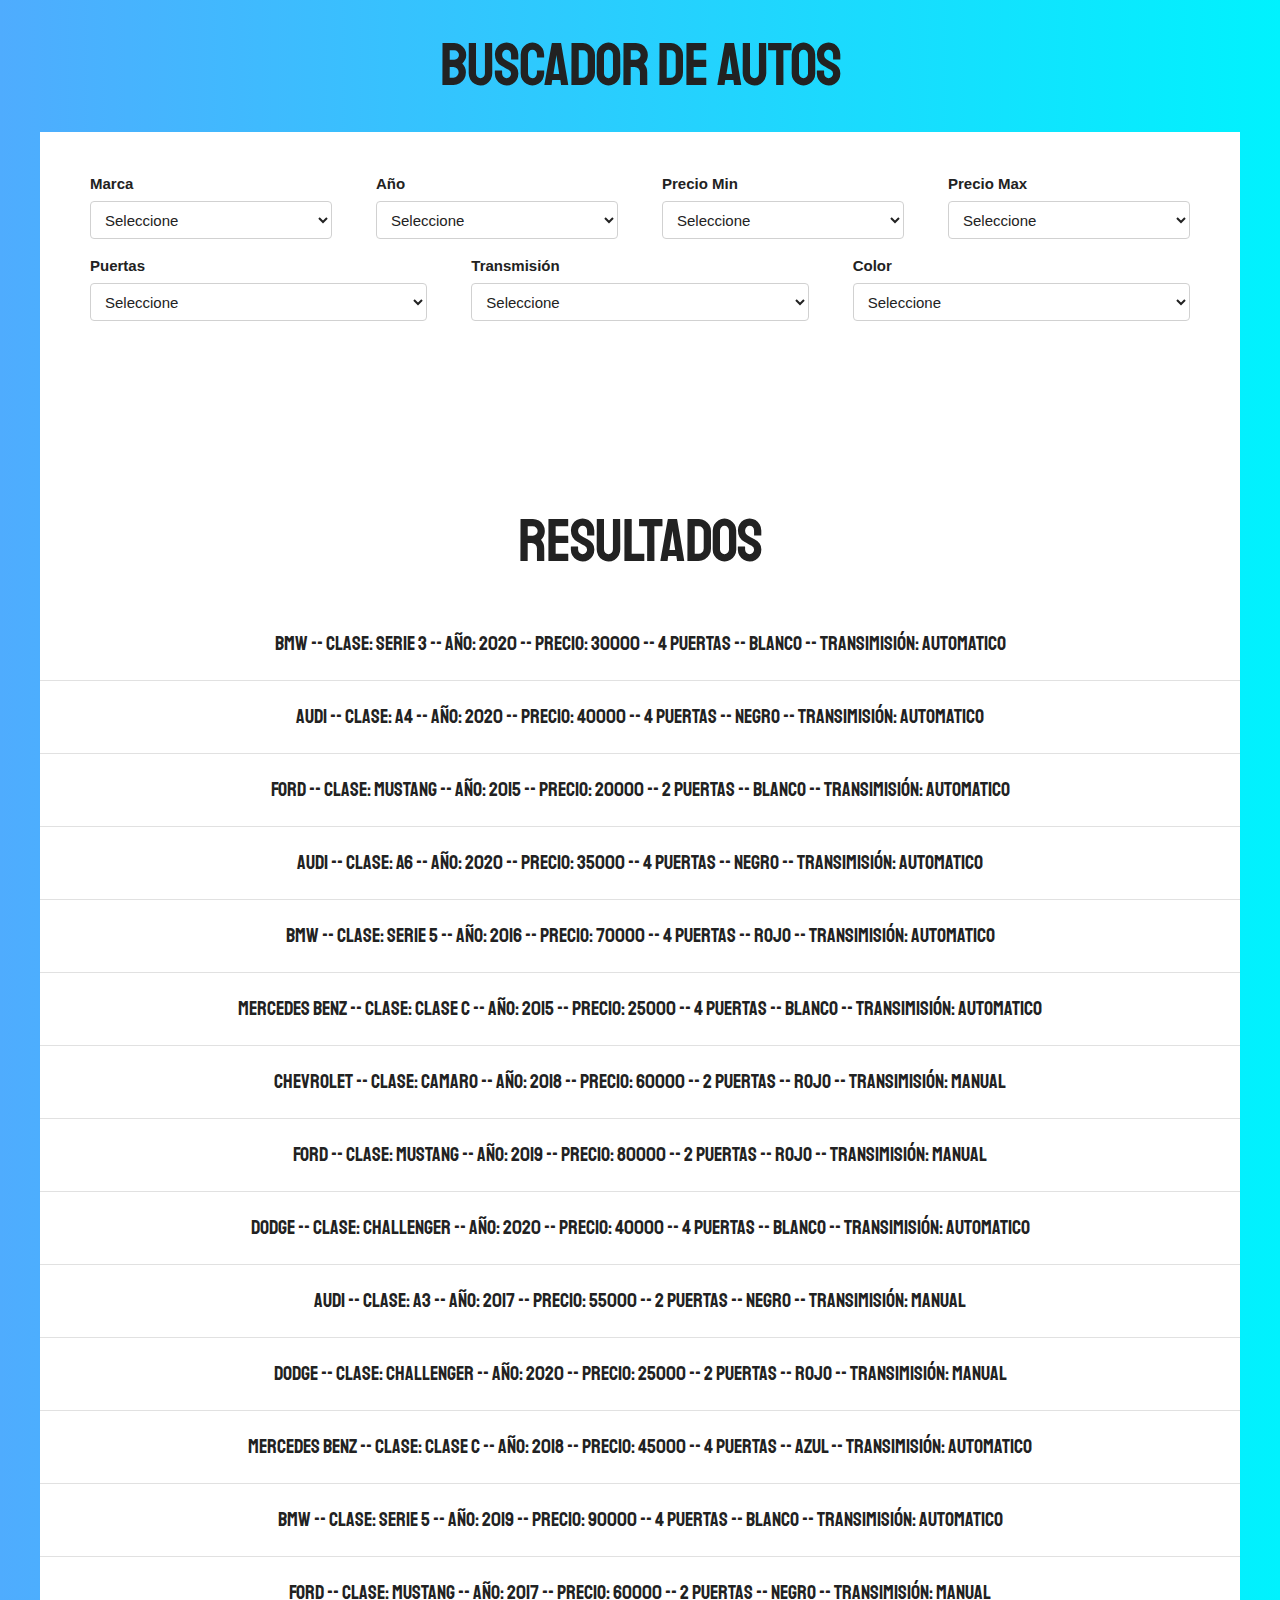
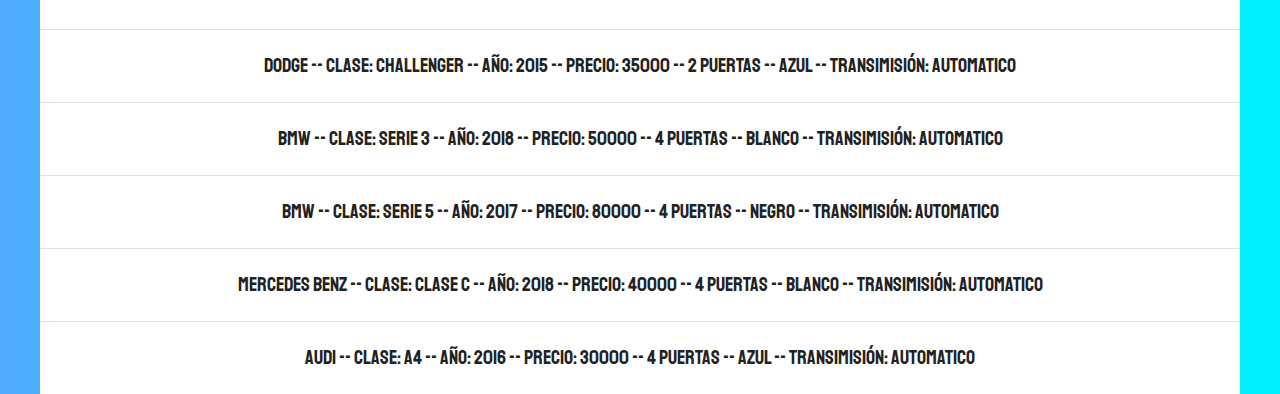
<file: PROYECTO-Buscador/index.html>
<!DOCTYPE html>
<html lang="en">
<head>
    <meta charset="UTF-8">
    <meta name="viewport" content="width=device-width, initial-scale=1.0">
    <meta http-equiv="X-UA-Compatible" content="ie=edge">
    <title>Buscador múltiples campos - JS Moderno </title>
    <link href="https://fonts.googleapis.com/css?family=Staatliches" rel="stylesheet">  
    <link rel="stylesheet" href="css/normalize.css">
    <link rel="stylesheet" href="css/skeleton.css">
    <link rel="stylesheet" href="css/app.css">
</head>
<body>

    <h1>Buscador de Autos</h1>

    <div class="contenedor">

        

        <form id="buscador">
            <div class="row">
                <div class="three columns">
                    <label for="marca">Marca</label>
                    <select class="u-full-width" id="marca">
                        <option value="">Seleccione</option>
                        <option value="Audi">Audi</option>
                        <option value="BMW">BMW</option>
                        <option value="Mercedes Benz">Mercedes Benz</option>
                        <option value="Chevrolet">Chevrolet</option>
                        <option value="Ford">Ford</option>
                        <option value="Dodge">Dodge</option>
                    </select>
                </div>
                <div class="three columns">
                    <label for="year">Año</label>
                    <select class="u-full-width" id="year">
                        <option value="">Seleccione</option>
                    </select>
                </div>
                <div class="three columns">
                    <label for="minimo">Precio Min</label>
                    <select class="u-full-width" id="minimo">
                            <option value="">Seleccione</option>
                            <option value="20000">20,000</option>
                            <option value="30000">30,000</option>
                            <option value="40000">40,000</option>
                            <option value="50000">50,000</option>
                            <option value="60000">60,000</option>
                            <option value="70000">70,000</option>
                            <option value="80000">80,000</option>
                            <option value="90000">90,000</option>
                    </select>
                </div>
                <div class="three columns">
                    <label for="maximo">Precio Max</label>
                    <select class="u-full-width" id="maximo">
                            <option value="">Seleccione</option>
                            <option value="20000">20,000</option>
                            <option value="30000">30,000</option>
                            <option value="40000">40,000</option>
                            <option value="50000">50,000</option>
                            <option value="60000">60,000</option>
                            <option value="70000">70,000</option>
                            <option value="80000">80,000</option>
                            <option value="90000">90,000</option>
                    </select>
                </div>
                <div class="row">
                    <div class="four columns">
                        <label for="puertas">Puertas</label>
                        <select class="u-full-width" id="puertas">
                                <option value="">Seleccione</option>
                                <option value="2">2</option>
                                <option value="4">4</option>
                        </select>
                    </div>
                    <div class="four columns">
                        <label for="transmision">Transmisión</label>
                        <select class="u-full-width" id="transmision">
                                <option value="">Seleccione</option>
                                <option value="automatico">Automática</option>
                                <option value="manual">Manual</option>
                        </select>
                    </div>
                    <div class="four columns">
                        <label for="color">Color</label>
                        <select class="u-full-width" id="color">
                                <option value="">Seleccione</option>
                                <option value="Negro">Negro</option>
                                <option value="Azul">Azul</option>
                                <option value="Blanco">Blanco</option>
                                <option value="Rojo">Rojo</option>
                        </select>
                    </div>
                </div>
            </div>
        </form>


        <h1>Resultados</h1>
        <div id="resultado"></div>
    </div>


    <script src="js/db.js"></script>
    <script src="js/app.js"></script>
    
</body>
</html>
</file>
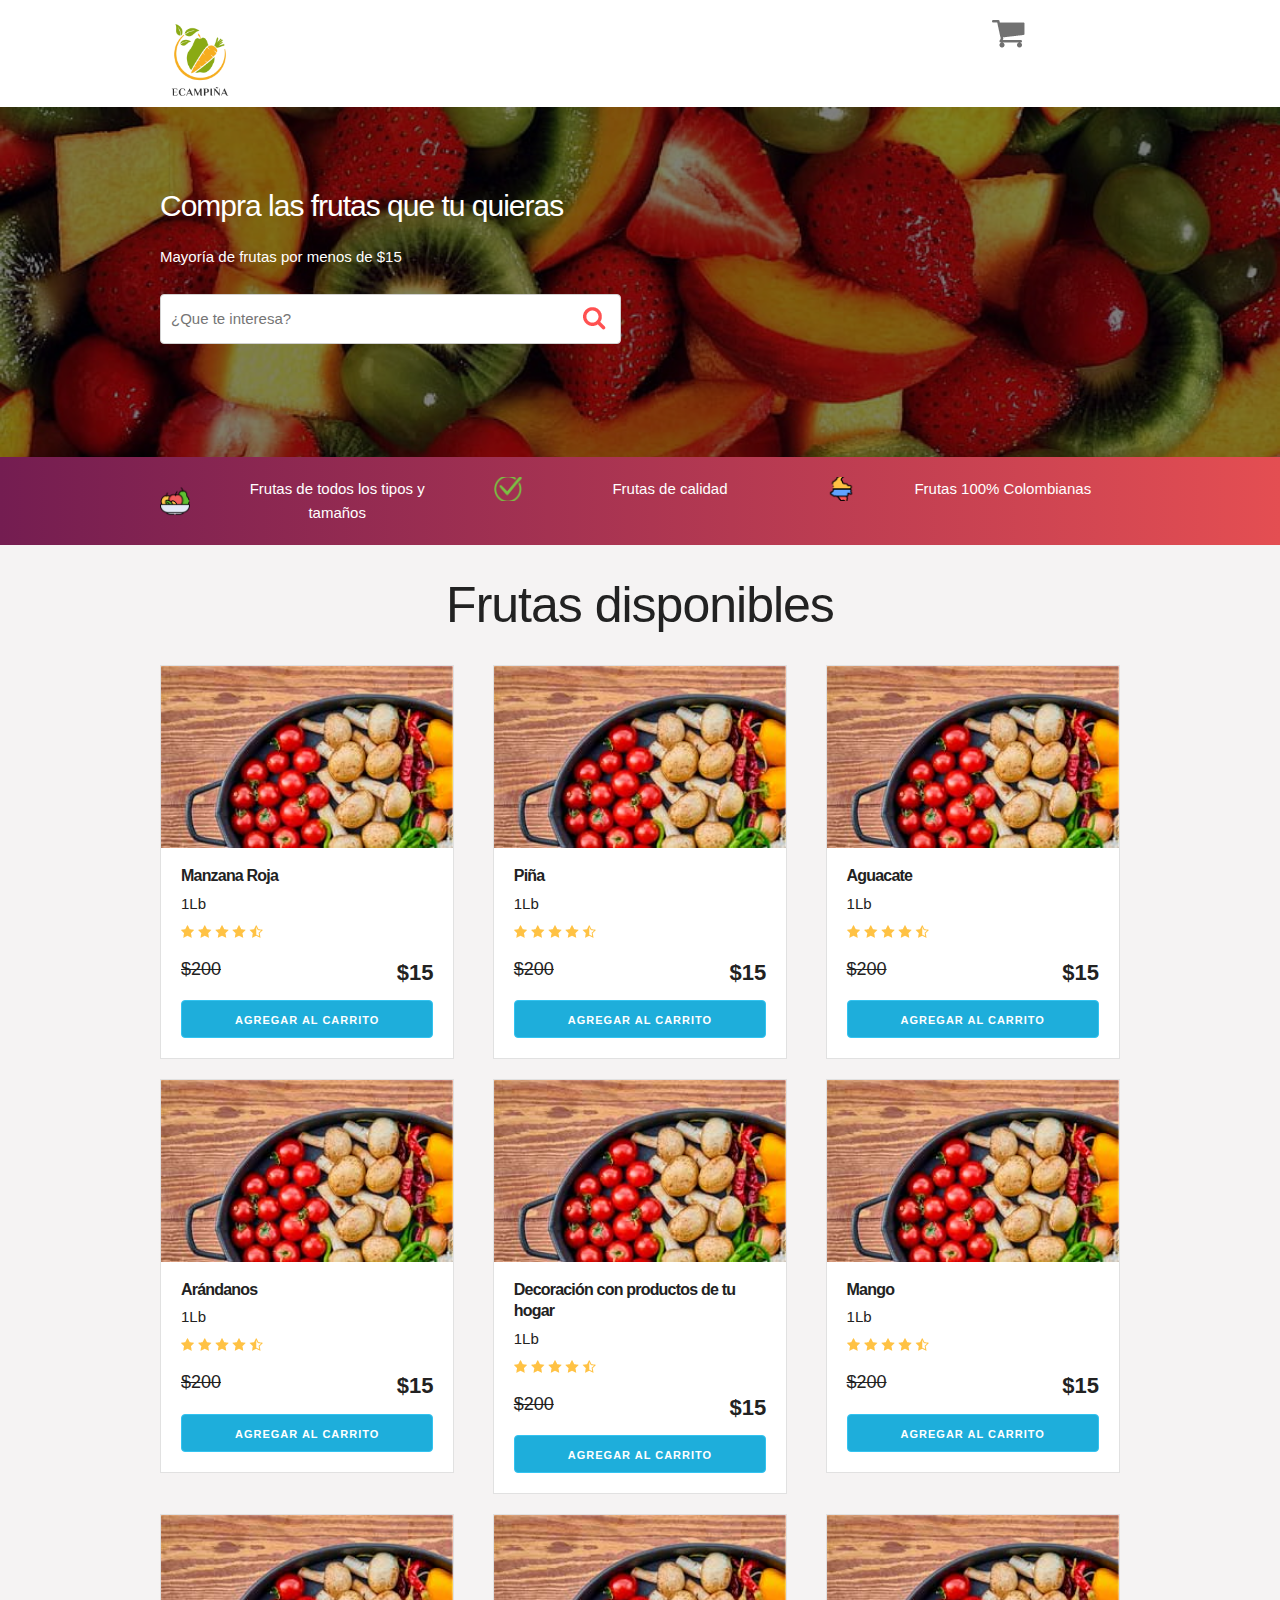
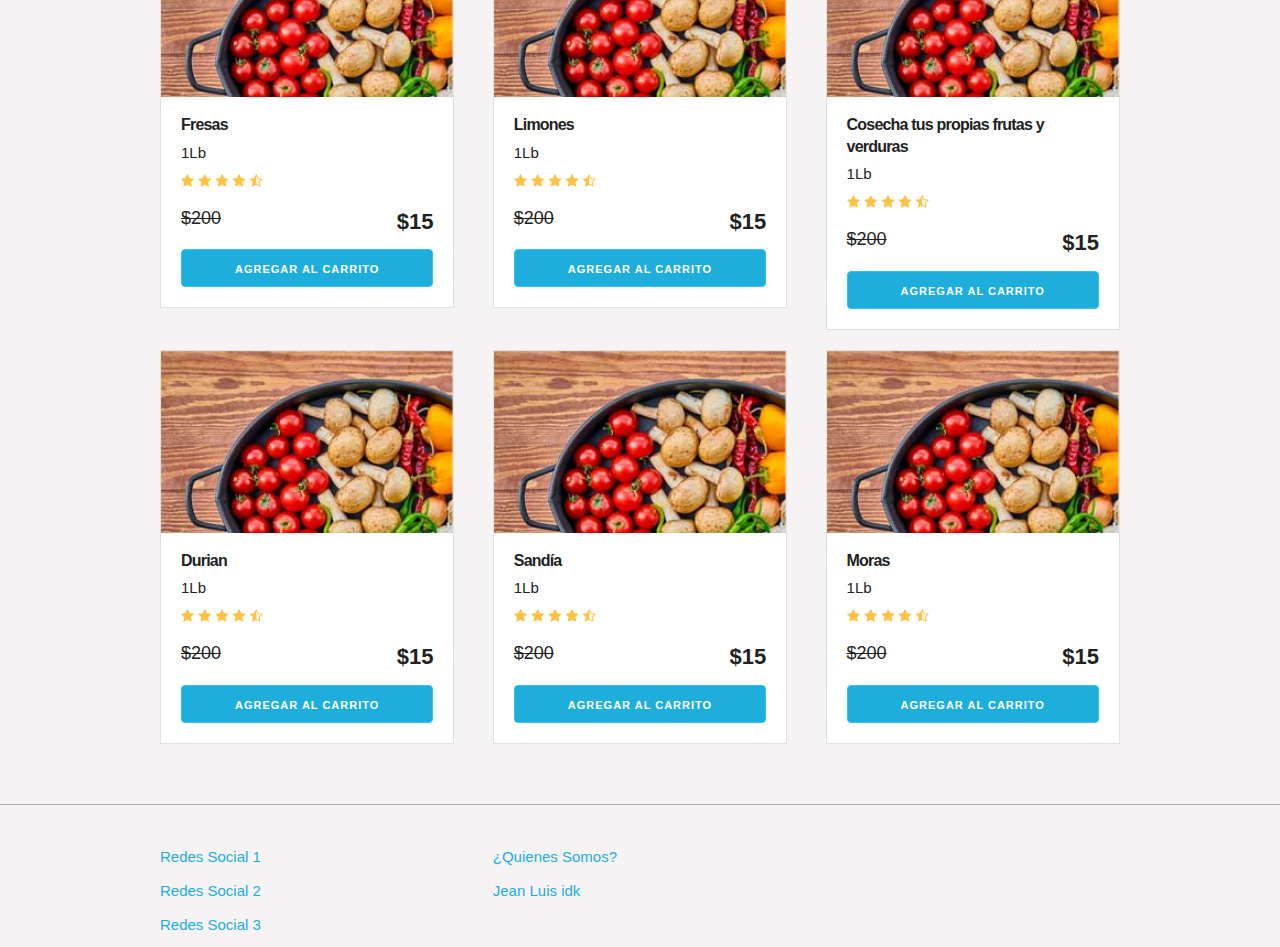
<file: PROYECTO-CarritoJS/index.html>
<!DOCTYPE html>
<html lang="en">
<head>
    <meta charset="UTF-8">
    <meta name="viewport" content="width=device-width, initial-scale=1.0">
    <meta http-equiv="X-UA-Compatible" content="ie=edge">
    <title>Carrito</title>
    <link rel="stylesheet" href="css/normalize.css">
    <link rel="stylesheet" href="css/skeleton.css">
    <link rel="stylesheet" href="css/custom.css">
</head>
<body>
<header id="header" class="header">
    <div class="container">
        <div class="row">
            <div class="four columns">
                <img src="img/logo.png" width="80" id="logo">
            </div>
            <div class="two columns u-pull-right">
                <ul>
                    <li class="submenu">
                            <img src="img/cart.png" id="img-carrito">
                            <div id="carrito">
                                    
                                    <table id="lista-carrito" class="u-full-width">
                                        <thead>
                                            <tr>
                                                <th>Imagen</th>
                                                <th>Nombre</th>
                                                <th>Precio</th>
                                                <th>Cantidad</th>
                                                <th></th>
                                            </tr>
                                        </thead>
                                        <tbody></tbody>
                                    </table>

                                    <a href="#" id="vaciar-carrito" class="button u-full-width">Vaciar Carrito</a>
                            </div>
                    </li>
                </ul>
            </div>
        </div> 
    </div>
    </header>


    <div id="hero">
        <div class="container">
            <div class="row">
                    <div class="six columns">
                        <div class="contenido-hero">
                                <h2>Compra las frutas que tu quieras</h2>
                                <p>Mayoría de frutas por menos de  $15</p>
                                <form action="#" id="busqueda" method="post" class="formulario">
                                    <input class="u-full-width" type="text" placeholder="¿Que te interesa?" id="buscador">
                                    <input type="submit" id="submit-buscador" class="submit-buscador">
                                </form>
                        </div>
                    </div>
            </div> 
        </div>
    </div>

    <div class="barra">
        <div class="container">
            <div class="row">
                    <div class="four columns icono icono1">
                        <p>Frutas de todos los tipos y tamaños <br>                
                    </div>
                    <div class="four columns icono icono2">
                        <p>Frutas de calidad <br>
                    </div>
                    <div class="four columns icono icono3">
                        <p>Frutas 100% Colombianas<br>
                    </div>
            </div>
        </div>

    </div>

    <div id="lista-frutas" class="container">
        <h1 id="encabezado" class="encabezado">Frutas disponibles</h1>
        <div class="row">
            <div class="four columns">
                <div class="card">
                    <img src="img/imgCards.jpg" class="imagen-fruta u-full-width">
                    <div class="info-card">
                        <h4>Manzana Roja</h4>
                        <p>1Lb</p>
                        <img src="img/estrellas.png">
                        <p class="precio">$200  <span class="u-pull-right ">$15</span></p>
                        <a href="#" class="u-full-width button-primary button input agregar-carrito" data-id="1">Agregar Al Carrito</a>
                    </div>
                </div> <!--.card-->
            </div>
            <div class="four columns">
                    <div class="card">
                        <img src="img/imgCards.jpg" class="imagen-fruta u-full-width">
                        <div class="info-card">
                            <h4>Piña</h4>
                            <p>1Lb</p>
                            <img src="img/estrellas.png">
                            <p class="precio">$200  <span class="u-pull-right ">$15</span></p>
                            <a href="#" class="u-full-width button-primary button input agregar-carrito" data-id="2">Agregar Al Carrito</a>
                        </div>
                    </div>
            </div>
            <div class="four columns">
                    <div class="card">
                        <img src="img/imgCards.jpg" class="imagen-fruta u-full-width">
                        <div class="info-card">
                            <h4>Aguacate</h4>
                            <p>1Lb</p>
                            <img src="img/estrellas.png">
                            <p class="precio">$200  <span class="u-pull-right ">$15</span></p>
                            <a href="#" class="u-full-width button-primary button input agregar-carrito" data-id="3">Agregar Al Carrito</a>
                        </div>
                    </div> <!--.card-->
            </div>

        </div> <!--.row-->
        <div class="row">
            <div class="four columns">
                <div class="card">
                    <img src="img/imgCards.jpg" class="imagen-fruta u-full-width">
                    <div class="info-card">
                        <h4>Arándanos</h4>
                        <p>1Lb</p>
                        <img src="img/estrellas.png">
                        <p class="precio">$200  <span class="u-pull-right ">$15</span></p>
                        <a href="#" class="u-full-width button-primary button input agregar-carrito" data-id="4">Agregar Al Carrito</a>
                    </div>
                </div> <!--.card-->
            </div>
            <div class="four columns">
                    <div class="card">
                        <img src="img/imgCards.jpg" class="imagen-fruta u-full-width">
                        <div class="info-card">
                            <h4>Decoración con productos de tu hogar</h4>
                            <p>1Lb</p>
                            <img src="img/estrellas.png">
                            <p class="precio">$200  <span class="u-pull-right ">$15</span></p>
                            <a href="#" class="u-full-width button-primary button input agregar-carrito" data-id="5">Agregar Al Carrito</a>
                        </div>
                    </div> <!--.card-->
            </div>
            <div class="four columns">
                    <div class="card">
                        <img src="img/imgCards.jpg" class="imagen-fruta u-full-width">
                        <div class="info-card">
                            <h4>Mango</h4>
                            <p>1Lb</p>
                            <img src="img/estrellas.png">
                            <p class="precio">$200  <span class="u-pull-right ">$15</span></p>
                            <a href="#" class="u-full-width button-primary button input agregar-carrito" data-id="6">Agregar Al Carrito</a>
                        </div>
                    </div> <!--.card-->
            </div>
        </div> <!--.row-->
        <div class="row">
            <div class="four columns">
                <div class="card">
                    <img src="img/imgCards.jpg" class="imagen-fruta u-full-width">
                    <div class="info-card">
                        <h4>Fresas</h4>
                        <p>1Lb</p>
                        <img src="img/estrellas.png">
                        <p class="precio">$200  <span class="u-pull-right ">$15</span></p>
                        <a href="#" class="u-full-width button-primary button input agregar-carrito" data-id="7">Agregar Al Carrito</a>
                    </div>
                </div> <!--.card-->
            </div>
            <div class="four columns">
                    <div class="card">
                        <img src="img/imgCards.jpg" class="imagen-fruta u-full-width">
                        <div class="info-card">
                            <h4>Limones</h4>
                            <p>1Lb</p>
                            <img src="img/estrellas.png">
                            <p class="precio">$200  <span class="u-pull-right ">$15</span></p>
                            <a href="#" class="u-full-width button-primary button input agregar-carrito" data-id="8">Agregar Al Carrito</a>
                        </div>
                    </div> <!--.card-->
            </div>
            <div class="four columns">
                    <div class="card">
                        <img src="img/imgCards.jpg" class="imagen-fruta u-full-width">
                        <div class="info-card">
                            <h4>Cosecha tus propias frutas y verduras</h4>
                            <p>1Lb</p>
                            <img src="img/estrellas.png">
                            <p class="precio">$200  <span class="u-pull-right ">$15</span></p>
                            <a href="#" class="u-full-width button-primary button input agregar-carrito" data-id="9">Agregar Al Carrito</a>
                        </div>
                    </div> <!--.card-->
            </div>
        </div> <!--.row-->
        <div class="row">
                <div class="four columns">
                    <div class="card">
                        <img src="img/imgCards.jpg" class="imagen-fruta u-full-width">
                        <div class="info-card">
                            <h4>Durian</h4>
                            <p>1Lb</p>
                            <img src="img/estrellas.png">
                            <p class="precio">$200  <span class="u-pull-right ">$15</span></p>
                            <a href="#" class="u-full-width button-primary button input agregar-carrito" data-id="10">Agregar Al Carrito</a>
                        </div>
                    </div> <!--.card-->
                </div>
                <div class="four columns">
                        <div class="card">
                            <img src="img/imgCards.jpg" class="imagen-fruta u-full-width">
                            <div class="info-card">
                                <h4>Sandía</h4>
                                <p>1Lb</p>
                                <img src="img/estrellas.png">
                                <p class="precio">$200  <span class="u-pull-right ">$15</span></p>
                                <a href="#" class="u-full-width button-primary button input agregar-carrito" data-id="11">Agregar Al Carrito</a>
                            </div>
                        </div> <!--.card-->
                </div>
                <div class="four columns">
                        <div class="card">
                            <img src="img/imgCards.jpg" class="imagen-fruta u-full-width">
                            <div class="info-card">
                                <h4>Moras</h4>
                                <p>1Lb</p>
                                <img src="img/estrellas.png">
                                <p class="precio">$200  <span class="u-pull-right ">$15</span></p>
                                <a href="#" class="u-full-width button-primary button input agregar-carrito" data-id="12">Agregar Al Carrito</a>
                            </div>
                        </div> <!--.card-->
                </div>
            </div> <!--.row-->
    </div>  

    <footer id="footer" class="footer">
        <div class="container">
            <div class="row">
                    <div class="four columns">
                            <nav id="principal" class="menu">
                                <a class="enlace" href="#">Redes Social 1</a>
                                <a class="enlace" href="#">Redes Social 2</a>
                                <a class="enlace" href="#">Redes Social 3</a>
                            </nav>
                    </div>
                    <div class="four columns">
                            <nav id="secundaria" class="menu">
                                <a class="enlace" href="#">¿Quienes Somos?</a>
                                <a class="enlace" href="#">Jean Luis idk</a>
                            </nav>
                    </div>
            </div>
        </div>
    </footer>

    <script src="js/app.js"></script>

</body>
</html>
</file>
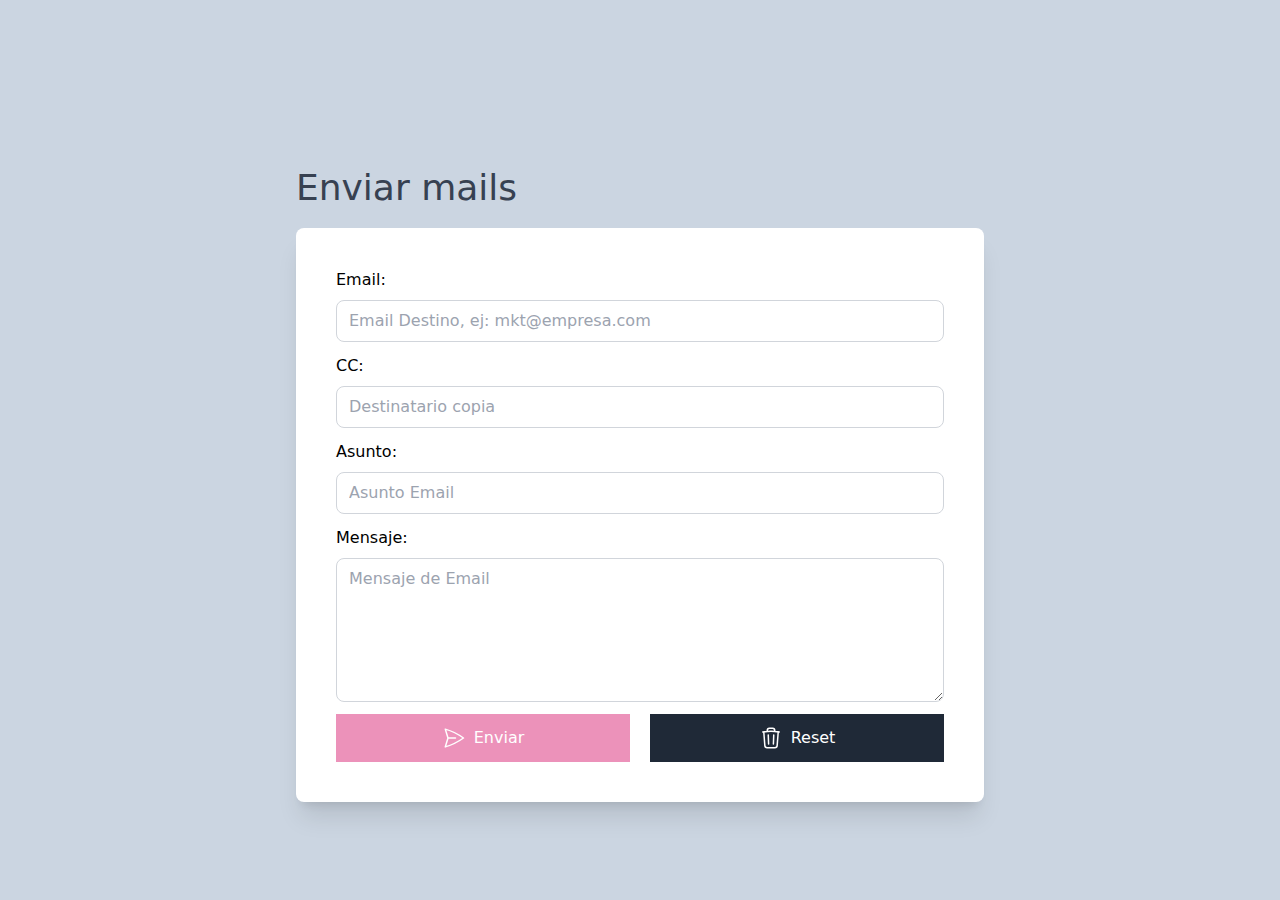
<file: PROYECTO-EnviarEmail/index.html>
<!DOCTYPE html>
<html lang="en">
<head>
    <meta charset="UTF-8">
    <meta http-equiv="X-UA-Compatible" content="IE=edge">
    <meta name="viewport" content="width=device-width, initial-scale=1.0">
    <title>Envio de Emails</title>
    <link rel="stylesheet" href="dist/app.css">
    <link rel="stylesheet" href="dist/spinner.css">
</head>
<body class="min-h-screen bg-slate-300">
    <div class="max-w-3xl mx-auto p-10">
        <h1 class="text-4xl text-gray-700 pt-32">Enviar mails</h1>
        <div class="bg-white rounded-lg shadow-xl p-10 mt-5">
            <form id="formulario" class="space-y-3">
                <div class="flex flex-col space-y-2">
                    <label for="email" class="font-regular font-medium">Email:</label>
                    <input id="email" type="email" name="email" placeholder="Email Destino, ej: mkt@empresa.com" class="border border-gray-300 px-3 py-2 rounded-lg"  />
                </div>

                <div class="flex flex-col space-y-2">
                    <label for="asunto" class="font-regular font-medium">Asunto:</label>
                    <input id="asunto" type="text" name="asunto" placeholder="Asunto Email" class="border border-gray-300 px-3 py-2 rounded-lg" />
                </div>

                <div class="flex flex-col space-y-2">
                    <label for="mensaje" class="font-regular font-medium">Mensaje:</label>
                    <textarea id="mensaje" type="text" name="mensaje" placeholder="Mensaje de Email" class="border border-gray-300 px-3 py-2 rounded-lg h-36"></textarea>
                </div>

                <div id="botones" class="flex gap-5">
                    <button type="submit"class="flex-1 bg-pink-600 text-white flex justify-center gap-2 items-center p-3 opacity-50"disabled>
                        <svg xmlns="http://www.w3.org/2000/svg" fill="none" viewBox="0 0 24 24" stroke-width="1.5" stroke="currentColor" class="w-6 h-6">
                            <path stroke-linecap="round" stroke-linejoin="round" d="M6 12L3.269 3.126A59.768 59.768 0 0121.485 12 59.77 59.77 0 013.27 20.876L5.999 12zm0 0h7.5" />
                        </svg>
                        Enviar
                    </button>

                    <button class="flex-1 bg-gray-800 text-white flex justify-center gap-2 items-center p-3"type="reset">
                        <svg xmlns="http://www.w3.org/2000/svg" fill="none" viewBox="0 0 24 24" stroke-width="1.5" stroke="currentColor" class="w-6 h-6">
                            <path stroke-linecap="round" stroke-linejoin="round" d="M14.74 9l-.346 9m-4.788 0L9.26 9m9.968-3.21c.342.052.682.107 1.022.166m-1.022-.165L18.16 19.673a2.25 2.25 0 01-2.244 2.077H8.084a2.25 2.25 0 01-2.244-2.077L4.772 5.79m14.456 0a48.108 48.108 0 00-3.478-.397m-12 .562c.34-.059.68-.114 1.022-.165m0 0a48.11 48.11 0 013.478-.397m7.5 0v-.916c0-1.18-.91-2.164-2.09-2.201a51.964 51.964 0 00-3.32 0c-1.18.037-2.09 1.022-2.09 2.201v.916m7.5 0a48.667 48.667 0 00-7.5 0" />
                        </svg>
                        Reset
                    </button>
                </div>           
            </form>
            <div id ="spinner" class="hidden justify-center mt-10">
                <div class="sk-cube-grid">
                    <div class="sk-cube sk-cube1"></div>
                    <div class="sk-cube sk-cube2"></div>
                    <div class="sk-cube sk-cube3"></div>
                    <div class="sk-cube sk-cube4"></div>
                    <div class="sk-cube sk-cube5"></div>
                    <div class="sk-cube sk-cube6"></div>
                    <div class="sk-cube sk-cube7"></div>
                    <div class="sk-cube sk-cube8"></div>
                    <div class="sk-cube sk-cube9"></div>
                </div>
            </div>
        </div>
    </div>



    <script src="js/app.js"></script>
</body>
</html>
</file>
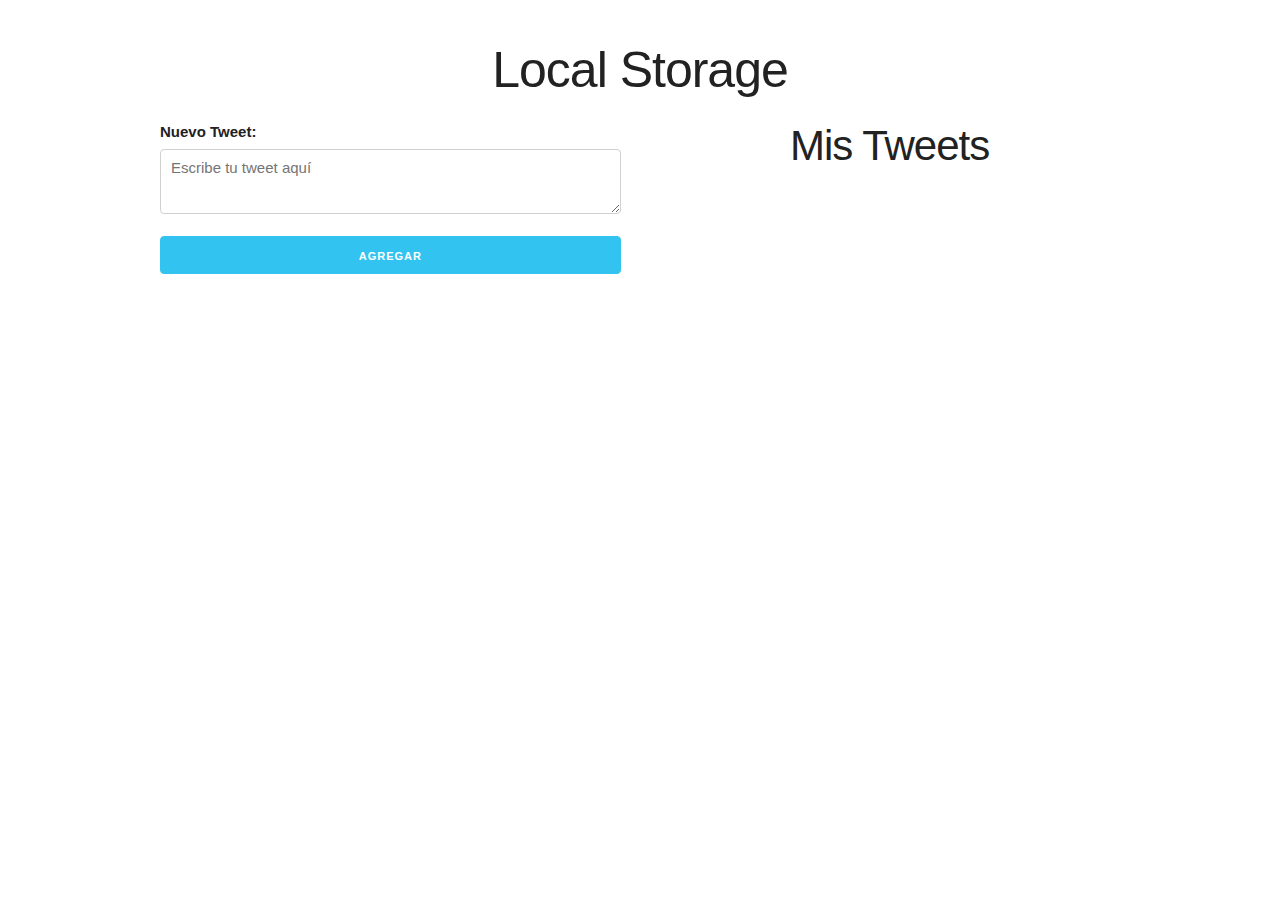
<file: PROYECTO-LocalStorage/index.html>
<!DOCTYPE html>
<html lang="en">
<head>
    <meta charset="UTF-8">
    <meta name="viewport" content="width=device-width, initial-scale=1.0">
    <meta http-equiv="X-UA-Compatible" content="ie=edge">
    <title>Local Storage</title>
    <link rel="stylesheet" href="css/normalize.css">
    <link rel="stylesheet" href="css/skeleton.css">
    <link rel="stylesheet" href="css/custom.css">
</head>
<body>

    <div id="contenido" class="container">
        <h1 class="text-center">Local Storage</h1>
        <div class="row">
            <div class="six columns">
                <form id="formulario" class="tweet-form">
                    <label for="tweet" class="tweet-label">Nuevo Tweet:</label>
                    <textarea id="tweet" class="tweet-input u-full-width" placeholder="Escribe tu tweet aquí"></textarea>
                    <input type="submit" class="button u-full-width button-primary" value="Agregar">
                </form>
            </div>
            <div class="six columns">
                <h2 class="text-center">Mis Tweets</h2>
                <div id="lista-tweets" class="tweet-list"></div>
            </div>
        </div>
    </div> <!--#contenido-->

    <script src="js/app.js"></script>
</body>
</html>
</file>
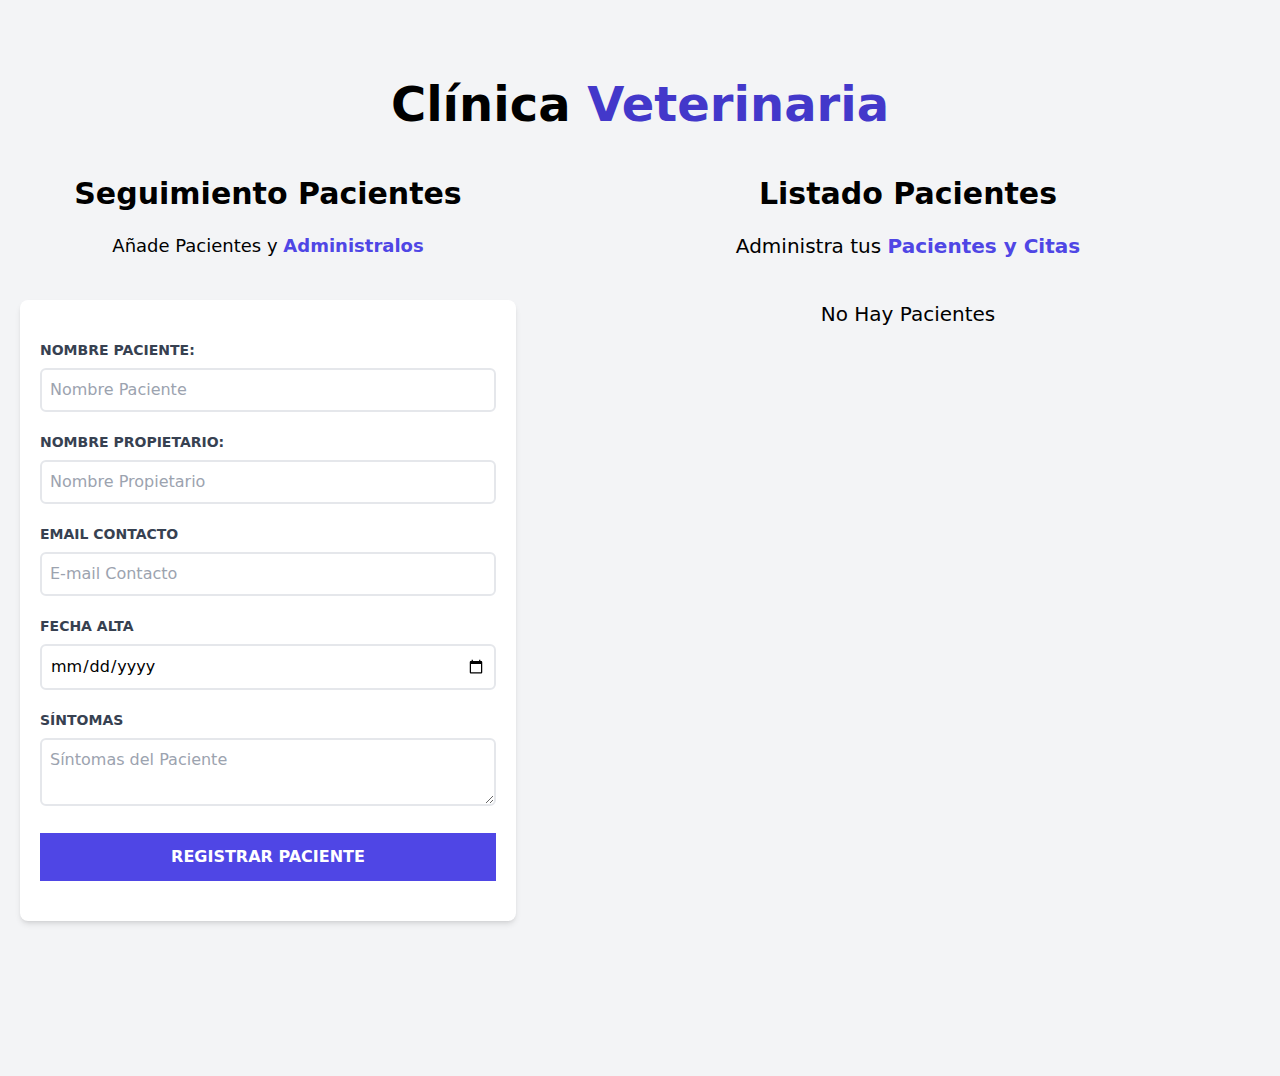
<file: ProyectoAdministrarCitasVeterinario/index.html>
<!DOCTYPE html>
<html lang="en">
<head>
    <meta charset="UTF-8">
    <meta name="viewport" content="width=device-width, initial-scale=1.0">
    <meta http-equiv="X-UA-Compatible" content="ie=edge">
    <title>Administrador de Pacientes</title>
    <link rel="stylesheet" href="dist/output.css">
</head>
<body class="bg-gray-100 h-screen">
      <h1 class="font-black text-5xl text-center md:w-2/3 mx-auto mt-20">
          Clínica
          <span class="text-indigo-700">Veterinaria</span>
      </h1>

      <div class="mt-12 md:flex container mx-auto ">
          <div class="md:w-1/2 lg:w-2/5 mx-5">
            <h2 class="font-black text-3xl text-center">Seguimiento Pacientes</h2>

            <p class="text-lg mt-5 text-center mb-10">
                Añade Pacientes y
                <span class="text-indigo-600 font-bold">Administralos</span>
            </p>

            <form 
                id="formulario-cita"
                class="bg-white shadow-md rounded-lg py-10 px-5 mb-10"
            >
                <div class="mb-5">
                    <label for="paciente" class="block text-gray-700 uppercase font-bold text-sm">
                        Nombre Paciente:
                    </label>
                    <input
                        class="border-2 w-full p-2 mt-2 placeholder-gray-400 rounded-md"
                        type="text"
                        id="paciente"
                        placeholder="Nombre Paciente"
                        name="paciente"
                    />  
                </div>

                <div class="mb-5">
                    <label for="propietario" class="block text-gray-700 uppercase font-bold text-sm">
                        Nombre Propietario:
                    </label>
                    <input
                        class="border-2 w-full p-2 mt-2 placeholder-gray-400 rounded-md"
                        type="text"
                        id="propietario"
                        placeholder="Nombre Propietario"
                        name="propietario"
                    />  
                </div>
                <div class="mb-5">
                    <label for="email" class="block text-gray-700 uppercase font-bold text-sm">
                        Email Contacto
                    </label>
                    <input
                        class="border-2 w-full p-2 mt-2 placeholder-gray-400 rounded-md"
                        type="email"
                        id="email"
                        placeholder="E-mail Contacto"
                        name="email"
                    />  
                </div>

                <div class="mb-5">
                    <label for="fecha" class="block text-gray-700 uppercase font-bold text-sm">
                        Fecha Alta
                    </label>
                    <input
                        class="border-2 w-full p-2 mt-2 placeholder-gray-400 rounded-md"
                        type="date"
                        id="fecha"
                        name="fecha"
                    />  
                </div>

                <div class="mb-5">
                    <label for="sintomas" class="block text-gray-700 uppercase font-bold text-sm">
                        Síntomas
                    </label>
                    <textarea
                        class="border-2 w-full p-2 mt-2 placeholder-gray-400 rounded-md"
                        id="sintomas"
                        name="sintomas"
                        placeholder="Síntomas del Paciente"
                    ></textarea>  
                </div>

                <input
                    type="submit"
                    class="bg-indigo-600 w-full p-3 text-white uppercase font-bold hover:bg-indigo-700 cursor-pointer transition-colors"
                    value='Registrar Paciente'
                />
              </form>
          </div>

          <div class="md:w-1/2 lg:w-3/5 md:h-screen overflow-y-scroll">
              <h2 class="font-black text-3xl text-center">Listado Pacientes</h2>
              <p class="text-xl mt-5 mb-10 text-center">
                  Administra tus
                  <span class="text-indigo-600 font-bold ">Pacientes y Citas</span>
              </p>
              <div id="citas">
                  <p class="text-xl mt-5 mb-10 text-center">No Hay Pacientes</p>
              </div>
          </div>
      </div>

      <script src="js/app.js" type="module"></script>
</body>
</html>
</file>
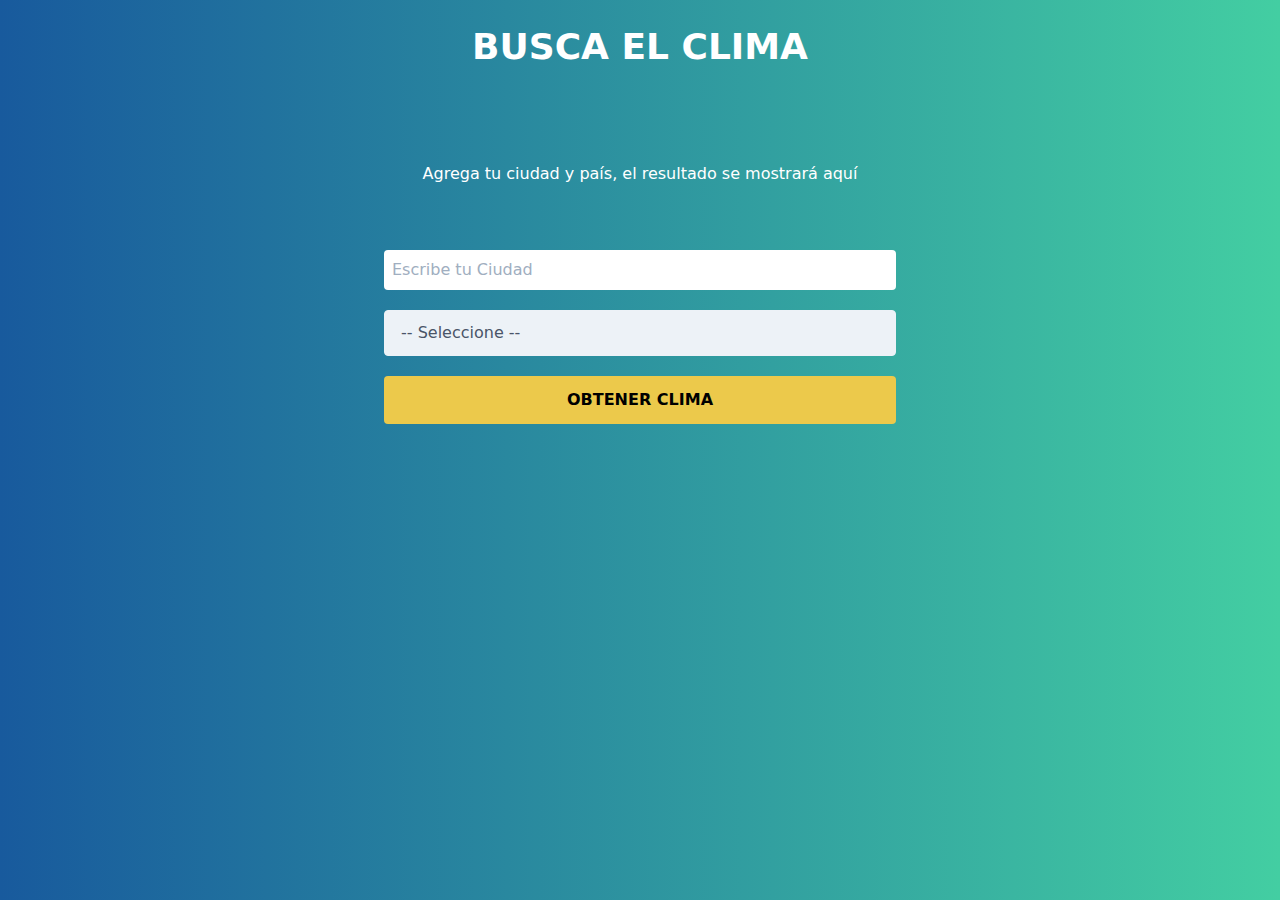
<file: ProyectoAPIClima/index.html>
<!DOCTYPE html>
<html lang="en">
<head>
    <meta charset="UTF-8">
    <meta name="viewport" content="width=device-width, initial-scale=1.0">
    <title>Clima - JavaScript Moderno</title>

    <link href="css/styles.css" rel="stylesheet">
    <link href="css/tailwind.min.css" rel="stylesheet">
</head>
<body>

    <div class="container mx-auto ">
        <h1 id="titulo" class="text-4xl mt-5 text-white font-bold uppercase text-center">Busca el Clima</h1>
        <div class="max-w-lg mx-auto ">

            <div class="p-6 mt-10">
                <div id="resultado">
                    <p class="text-center text-white mt-6">Agrega tu ciudad y país, el resultado se mostrará aquí</p>
                </div>
            </div>
            
            <form id="formulario" class="mt-10 " action="#" method="POST">
                <div class="mt-5">
                    <input 
                        type="text" 
                        name="ciudad"
                        id="ciudad"
                        placeholder="Escribe tu Ciudad"
                        class="w-full p-2 rounded"
                    />
                </div>
                <div class="mt-5">
                    <select 
                        class="block appearance-none w-full bg-gray-200 border border-gray-200 text-gray-700 py-3 px-4 pr-8 rounded leading-tight focus:outline-none focus:bg-white focus:border-gray-500" 
                        id="pais"
                    >
                        <option disabled selected value="">-- Seleccione --</option>
                        <option value="AR">Argentina</option>
                        <option value="CO">Colombia</option>
                        <option value="CR">Costa Rica</option>
                        <option value="ES">España</option>
                        <option value="US">Estados Unidos</option>
                        <option value="MX">México</option>
                        <option value="PE">Perú</option>
                    </select>
                </div>

                <input 
                    type="submit"
                    class="mt-5 w-full bg-yellow-500 p-3  uppercase font-bold cursor-pointer rounded"
                    value="Obtener Clima"
                />

            </form>

     
        </div>
    </div>

    <script src="js/app.js"></script>
</body>
</html>
</file>
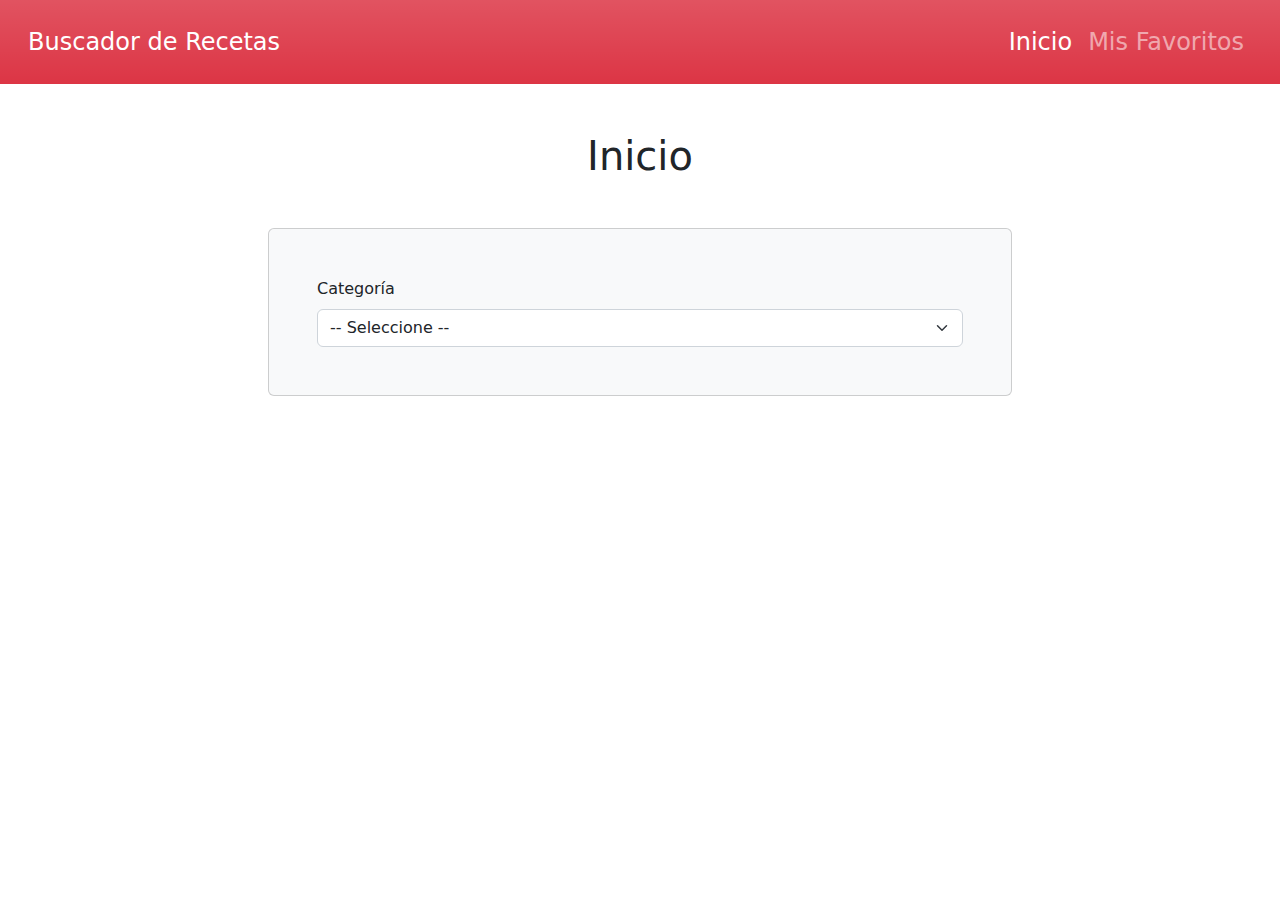
<file: ProyectoBuscadorRecetasConAPI/index.html>
<!DOCTYPE html>
<html lang="en">
<head>
    <meta charset="UTF-8">
    <meta http-equiv="X-UA-Compatible" content="IE=edge">
    <meta name="viewport" content="width=device-width, initial-scale=1.0">
    <title>Buscador Recetas Comida</title>
    <link rel="stylesheet" href="css/bootstrap.min.css">
</head>
<body>

    <nav class="navbar navbar-expand-lg navbar-dark bg-danger bg-gradient p-3">
        <div class="container-fluid">
            <a class="navbar-brand fs-4" href="index.html">Buscador de Recetas</a>
            <button class="navbar-toggler" type="button" data-bs-toggle="collapse" data-bs-target="#navbarNavDropdown" aria-controls="navbarNavDropdown" aria-expanded="false" aria-label="Toggle navigation">
                <span class="navbar-toggler-icon"></span>
            </button>
            <div class="collapse navbar-collapse justify-content-end" id="navbarNavDropdown">
                <ul class="navbar-nav">
                    <li class="nav-item">
                        <a class="nav-link fs-4 active" aria-current="page" href="index.html">Inicio</a>
                    </li>
                    <li class="nav-item">
                        <a class="nav-link fs-4" href="favoritos.html">Mis Favoritos</a>
                    </li>
                </ul>
            </div>
        </div>
    </nav>

    <main class="mt-5 container-lg">
        <h2 class="text-center fs-1">Inicio</h2>
  
        <div class="d-md-flex justify-content-md-center mt-5 ">
            <form class="card col-md-8 bg-light p-5">
                <div>
                    <label for="categorias" class="form-label">Categoría</label>
                    <select id="categorias" class="form-select">
                        <option selected>-- Seleccione --</option>
                    </select>
                </div>
            </form>
        </div>
        <div id="resultado" class="mt-5 row"></div>
    </main>


    <div class="modal fade" id="modal" data-bs-backdrop="static" data-bs-keyboard="false" tabindex="-1" aria-hidden="true">
        <div class="modal-dialog modal-dialog-scrollable">
            <div class="modal-content">
                <div class="modal-header">
                    <h1 class="modal-title fs-3 font-bold" id="staticBackdropLabel"></h1>
                    <button type="button" class="btn-close" data-bs-dismiss="modal" aria-label="Close"></button>
                </div>
                <div class="modal-body"></div>
                <div class="modal-footer flex justify-content-between"></div>
            </div>
        </div>
    </div>

    
    <div class="toast-container position-fixed top-0 end-0 p-3">
        <div id="toast" class="toast" role="alert" aria-live="assertive" aria-atomic="true">
            <div class="toast-header bg-danger text-white">
                <strong class="me-auto text-white">App Recetas</strong>
                <button type="button" class="btn-close btn-close-white" data-bs-dismiss="toast" aria-label="Close"></button>
            </div>
            <div class="toast-body"></div>
        </div>
    </div>

  

    <script src="js/bootstrap.bundle.min.js"></script>
    <script src="js/app.js"></script>
</body>
</html>
</file>
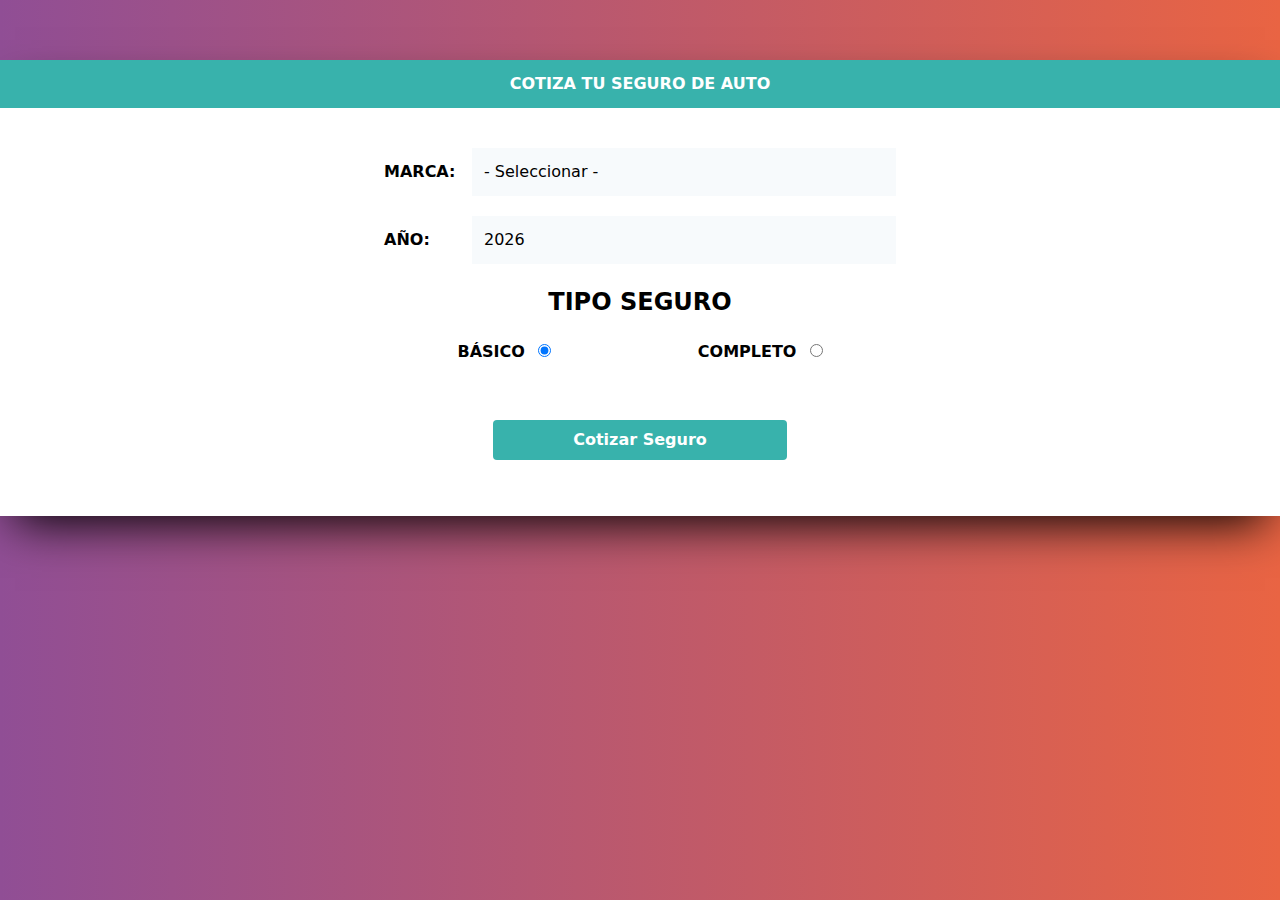
<file: ProyectoCotizador/index.html>
<!DOCTYPE html>
<html lang="en">
  <head>
    <meta charset="utf-8">
    <meta name="viewport" content="width=device-width, initial-scale=1, shrink-to-fit=no">

    <link rel="stylesheet" href="css/tailwind.css">
    <link rel="stylesheet" href="css/custom.css">
  </head>
  <body>
<div class="container mx-auto">
      <div id="contenido" class="pb-10">
            <header class="bg-teal-500 text-white py-3 font-bold uppercase">
                <h1 class="text-center">Cotiza tu seguro de Auto</h1>
            </header>
                <form class="mt-10 max-w-lg mx-auto" action="#" id="cotizar-seguro">
                        <div class="flex items-center mb-5">
                            <label 
                              class="font-bold  uppercase mr-2 w-20"
                              for="marca"
                            >Marca:</label>
                            <select class="flex-1 bg-gray-100 p-3 appearance-none" id="marca">
                                <option value="">- Seleccionar -</option>
                                <option value="1">Americano</option>
                                <option value="2">Asiatico</option>
                                <option value="3">Europeo</option>
                            </select>
                        </div>
                        <div class="flex items-center mb-5">
                              <label 
                                class="font-bold  uppercase mr-2 w-20"
                                for="year"
                              >Año:</label>
                              <select  class="flex-1 bg-gray-100 p-3 appearance-none" id="year"></select>
                        </div>
                        <fieldset>
                              <legend  class="font-bold  uppercase text-2xl text-center w-full">Tipo Seguro</legend>

                              <div class="flex justify-around mt-5">
                                  <div>
                                      <label class="font-bold  uppercase mr-2">Básico</label>
                                          <input type="radio" name="tipo" value="basico" checked>
                                      </label>
                                  </div>
                                  <div>
                                      <label class="font-bold  uppercase mr-2">Completo</label>
                                          <input type="radio" name="tipo" value="completo">
                                      </label>
                                  </div>
                              </div>
                      </fieldset>

                  <div id="cargando" class="hidden">
                        <div class="spinner">
                          <div class="rect1"></div>
                          <div class="rect2"></div>
                          <div class="rect3"></div>
                          <div class="rect4"></div>
                          <div class="rect5"></div>
                      </div>
                  </div>
                  <div id="resultado"></div>
                  <div class="flex  justify-center py-4">
                      <button 
                        type="submit" 
                        class="mx-auto bg-teal-500 hover:bg-teal-700 text-white font-bold py-2 px-20 rounded"
                        >Cotizar Seguro
                    </button>
                  </div>
 
                </form> 
      </div>
</div>

  <script src="js/app.js"></script>
  </body>
</html>
</file>
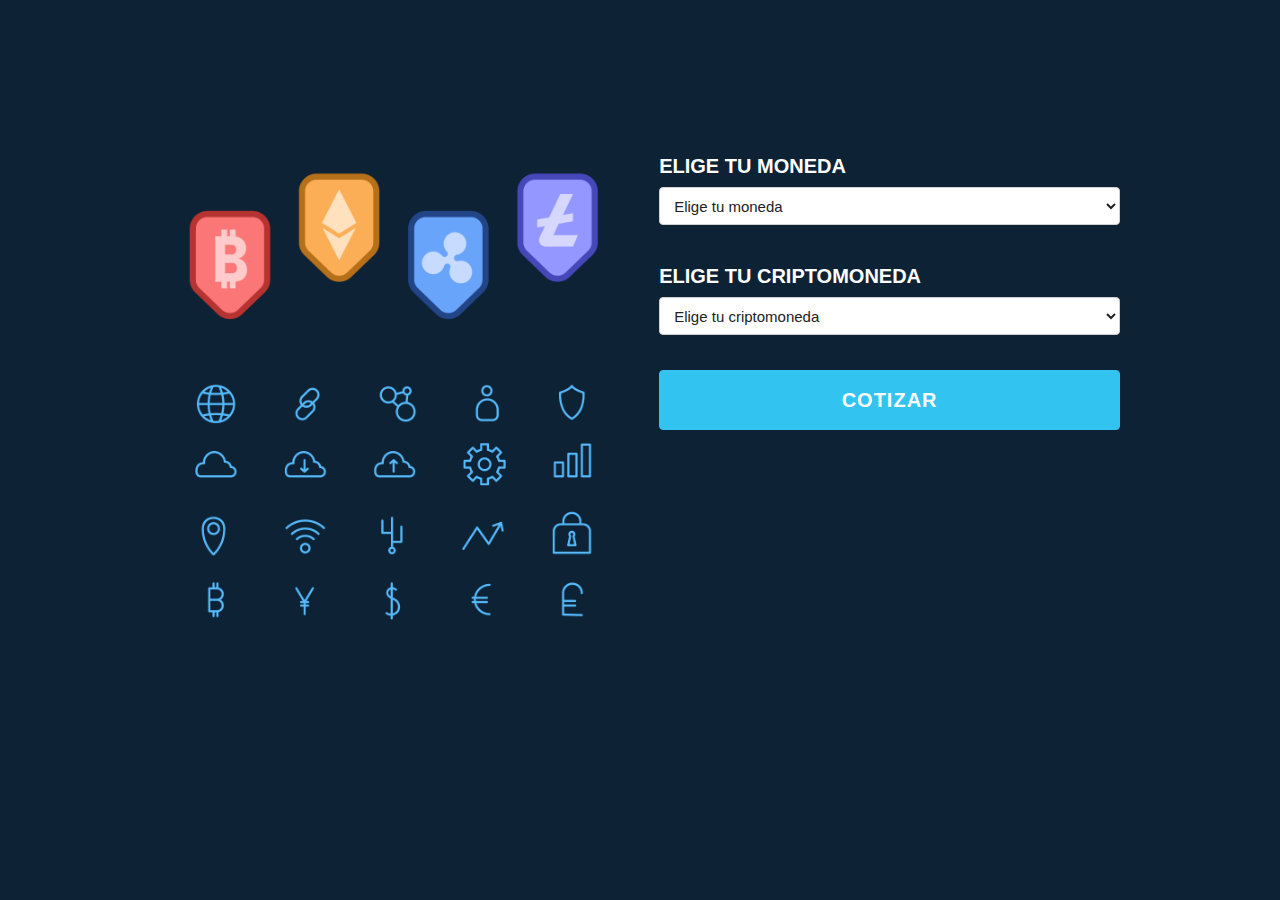
<file: ProyectoCriptomonedas/index.html>
<!DOCTYPE html>
<html lang="en">
<head>
    <meta charset="UTF-8">
    <meta name="viewport" content="width=device-width, initial-scale=1.0">
    <title>Cotizar Criptomonedas</title>
    <link rel="stylesheet" href="css/normalize.css">
    <link rel="stylesheet" href="css/skeleton.css">
    <link rel="stylesheet" href="css/app.css">
</head>
<body>

    <div class="container">
        <div class="row">
            <div class="one-half column">
                <img src="img/cryptomonedas.png">
            </div>
            <div class="one-half column">
                <form id="formulario">
                    <div class="row">
                        <label>Elige tu Moneda</label>
                        <select
                            class="u-full-width"
                            id="moneda"
                            name="moneda"
                        >
                                <option value="">Elige tu moneda</option>
                                <option value="USD">Dolar Estadounidense</option>
                                <option value="MXN">Peso Mexicano</option>
                                <option value="GBP">Libras</option>
                                <option value="EUR">Euros</option>
                        </select>
                    </div>

                    <div class="row">
                    <div>
                        <label>Elige tu Criptomoneda</label>
                        <select 
                            class="u-full-width"
                            id="criptomonedas"
                            name="criptomoneda"
                        >
                            <option value="">Elige tu criptomoneda</option>
                        </select>
                    </div>
                    </div>
                    <input class="button-primary u-full-width" type="submit" value="Cotizar" />

                    <div id="resultado" class="resultado"></div>
                </form>
            </div>
        </div>
    </div>

    <script src="js/app.js"></script>
    
</body>
</html>
</file>
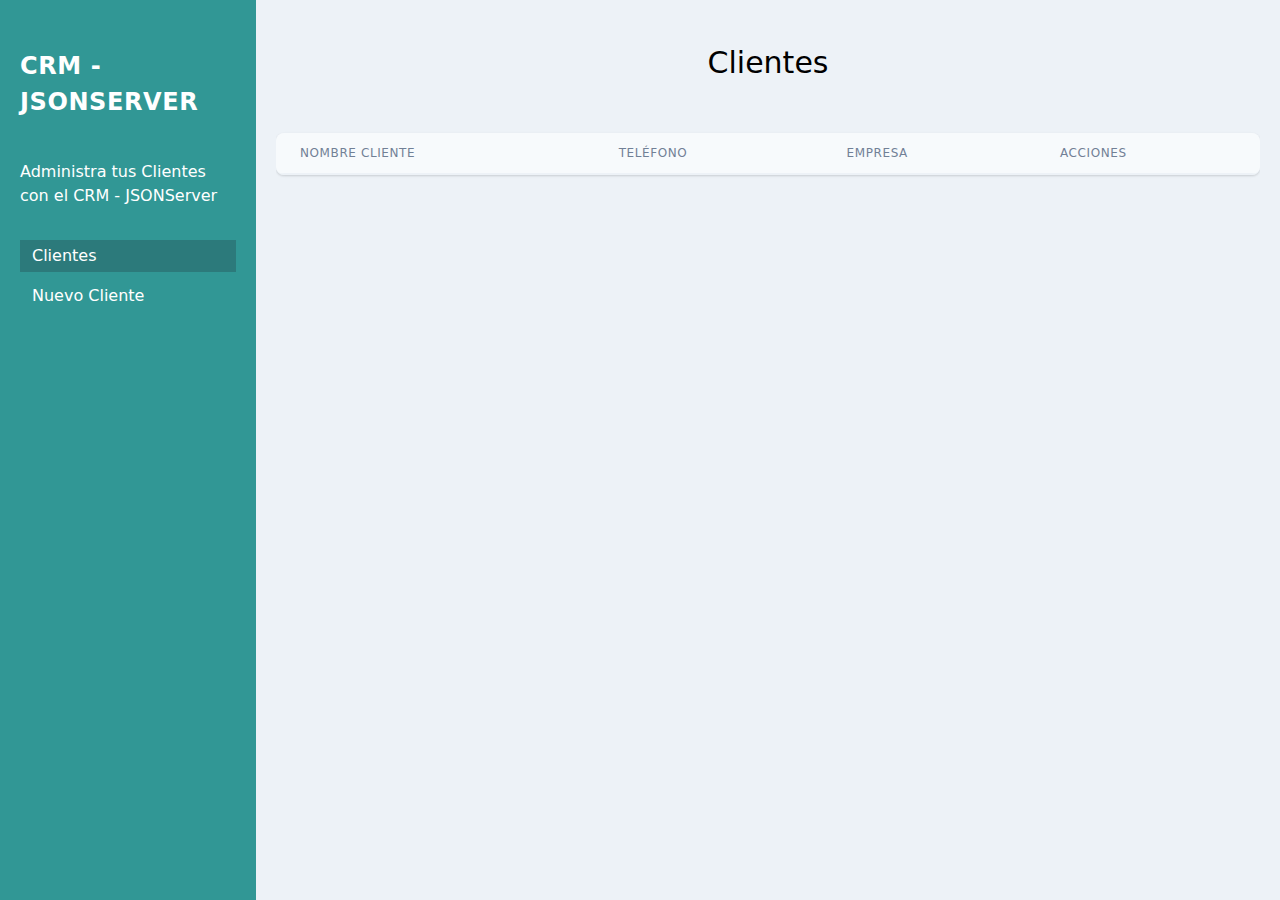
<file: ProyectoCRM-CRUD-REST/index.html>
<!DOCTYPE html>
<html lang="en">
<head>
    <meta charset="UTF-8">
    <meta name="viewport" content="width=device-width, initial-scale=1.0">
    <title>CRM - JSONServer</title>
    <link rel="stylesheet" href="css/tailwind.min.css">
</head>
<body class="min-h-100 bg-gray-200">
    <div class="md:flex min-h-screen md:align-top">
        <aside class="md:w-2/5 lg:w-2/5 xl:w-1/5 bg-teal-600 px-5 py-10">
            <h1 class="uppercase text-white tracking-wide text-2xl  font-bold mt-2">CRM - JSONServer</h1>
            <p class="mt-10 text-white">Administra tus Clientes con el CRM - JSONServer</p>
            <nav class="mt-8">
                <a  
                    href="/" 
                    class="px-3 py-1 text-white block hover:bg-teal-700 hover:text-yellow-400 bg-teal-700"
                >Clientes</a>
                <a 
                    href="nuevo-cliente.html" 
                    class="px-3 py-1 text-white block hover:bg-teal-900 mt-2 hover:text-yellow-400"
                >Nuevo Cliente</a>
            </nav>
        </aside> <!--sidebar-->
        <main class="md:w-3/5  xl:w-4/5 px-5 py-10 bg-gray-200">
            

            

            <h2 class="text-3xl font-light text-center">Clientes</h2>

            <div class="flex flex-col mt-10">
                <div class="py-2 overflow-x-auto">
                  <div class="align-middle inline-block min-w-full shadow overflow-hidden sm:rounded-lg border-b border-gray-200">
                    <table class="min-w-full">
                        <thead class="bg-gray-100 ">
                            <tr>
                                <th class="px-6 py-3 border-b border-gray-200  text-left text-xs leading-4 font-medium text-gray-600 uppercase tracking-wider">
                                        Nombre Cliente
                                </th>
                                <th class="px-6 py-3 border-b border-gray-200  text-left text-xs leading-4 font-medium text-gray-600 uppercase tracking-wider">
                                        Teléfono
                                </th>
                                <th class="px-6 py-3 border-b border-gray-200  text-left text-xs leading-4 font-medium text-gray-600 uppercase tracking-wider">
                                        Empresa
                                </th>
                                <th class="px-6 py-3 border-b border-gray-200  text-left text-xs leading-4 font-medium text-gray-600 uppercase tracking-wider">
                                        Acciones
                                </th>
                            </tr>
                        </thead>
                        <tbody id="listado-clientes" class="bg-white"></tbody>
                    </table>
                  </div>
                </div>
              </div>
        </main>
    </div>
    <script src="js/app.js" type="module"></script>
</body>
</html>
</file>
<file: PROYECTO-Buscador/css/skeleton.css>
/*
* Skeleton V2.0.4
* Copyright 2014, Dave Gamache
* www.getskeleton.com
* Free to use under the MIT license.
* http://www.opensource.org/licenses/mit-license.php
* 12/29/2014
*/


/* Table of contents
––––––––––––––––––––––––––––––––––––––––––––––––––
- Grid
- Base Styles
- Typography
- Links
- Buttons
- Forms
- Lists
- Code
- Tables
- Spacing
- Utilities
- Clearing
- Media Queries
*/


/* Grid
–––––––––––––––––––––––––––––––––––––––––––––––––– */
.container {
  position: relative;
  width: 100%;
  max-width: 960px;
  margin: 0 auto;
  padding: 0 20px;
  box-sizing: border-box; }
.column,
.columns {
  width: 100%;
  float: left;
  box-sizing: border-box; }

/* For devices larger than 400px */
@media (min-width: 400px) {
  .container {
    width: 85%;
    padding: 0; }
}

/* For devices larger than 550px */
@media (min-width: 550px) {
  .container {
    width: 80%; }
  .column,
  .columns {
    margin-left: 4%; }
  .column:first-child,
  .columns:first-child {
    margin-left: 0; }

  .one.column,
  .one.columns                    { width: 4.66666666667%; }
  .two.columns                    { width: 13.3333333333%; }
  .three.columns                  { width: 22%;            }
  .four.columns                   { width: 30.6666666667%; }
  .five.columns                   { width: 39.3333333333%; }
  .six.columns                    { width: 48%;            }
  .seven.columns                  { width: 56.6666666667%; }
  .eight.columns                  { width: 65.3333333333%; }
  .nine.columns                   { width: 74.0%;          }
  .ten.columns                    { width: 82.6666666667%; }
  .eleven.columns                 { width: 91.3333333333%; }
  .twelve.columns                 { width: 100%; margin-left: 0; }

  .one-third.column               { width: 30.6666666667%; }
  .two-thirds.column              { width: 65.3333333333%; }

  .one-half.column                { width: 48%; }

  /* Offsets */
  .offset-by-one.column,
  .offset-by-one.columns          { margin-left: 8.66666666667%; }
  .offset-by-two.column,
  .offset-by-two.columns          { margin-left: 17.3333333333%; }
  .offset-by-three.column,
  .offset-by-three.columns        { margin-left: 26%;            }
  .offset-by-four.column,
  .offset-by-four.columns         { margin-left: 34.6666666667%; }
  .offset-by-five.column,
  .offset-by-five.columns         { margin-left: 43.3333333333%; }
  .offset-by-six.column,
  .offset-by-six.columns          { margin-left: 52%;            }
  .offset-by-seven.column,
  .offset-by-seven.columns        { margin-left: 60.6666666667%; }
  .offset-by-eight.column,
  .offset-by-eight.columns        { margin-left: 69.3333333333%; }
  .offset-by-nine.column,
  .offset-by-nine.columns         { margin-left: 78.0%;          }
  .offset-by-ten.column,
  .offset-by-ten.columns          { margin-left: 86.6666666667%; }
  .offset-by-eleven.column,
  .offset-by-eleven.columns       { margin-left: 95.3333333333%; }

  .offset-by-one-third.column,
  .offset-by-one-third.columns    { margin-left: 34.6666666667%; }
  .offset-by-two-thirds.column,
  .offset-by-two-thirds.columns   { margin-left: 69.3333333333%; }

  .offset-by-one-half.column,
  .offset-by-one-half.columns     { margin-left: 52%; }

}


/* Base Styles
–––––––––––––––––––––––––––––––––––––––––––––––––– */
/* NOTE
html is set to 62.5% so that all the REM measurements throughout Skeleton
are based on 10px sizing. So basically 1.5rem = 15px :) */
html {
  font-size: 62.5%; }
body {
  font-size: 1.5em; /* currently ems cause chrome bug misinterpreting rems on body element */
  line-height: 1.6;
  font-weight: 400;
  font-family: "Raleway", "HelveticaNeue", "Helvetica Neue", Helvetica, Arial, sans-serif;
  color: #222; }


/* Typography
–––––––––––––––––––––––––––––––––––––––––––––––––– */
h1, h2, h3, h4, h5, h6 {
  margin-top: 0;
  margin-bottom: 2rem;
  font-weight: 300; }
h1 { font-size: 4.0rem; line-height: 1.2;  letter-spacing: -.1rem;}
h2 { font-size: 3.6rem; line-height: 1.25; letter-spacing: -.1rem; }
h3 { font-size: 3.0rem; line-height: 1.3;  letter-spacing: -.1rem; }
h4 { font-size: 2.4rem; line-height: 1.35; letter-spacing: -.08rem; }
h5 { font-size: 1.8rem; line-height: 1.5;  letter-spacing: -.05rem; }
h6 { font-size: 1.5rem; line-height: 1.6;  letter-spacing: 0; }

/* Larger than phablet */
@media (min-width: 550px) {
  h1 { font-size: 5.0rem; }
  h2 { font-size: 4.2rem; }
  h3 { font-size: 3.6rem; }
  h4 { font-size: 3.0rem; }
  h5 { font-size: 2.4rem; }
  h6 { font-size: 1.5rem; }
}

p {
  margin-top: 0; }


/* Links
–––––––––––––––––––––––––––––––––––––––––––––––––– */
a {
  color: #1EAEDB; }
a:hover {
  color: #0FA0CE; }


/* Buttons
–––––––––––––––––––––––––––––––––––––––––––––––––– */
.button,
button,
input[type="submit"],
input[type="reset"],
input[type="button"] {
  display: inline-block;
  height: 38px;
  padding: 0 30px;
  color: #555;
  text-align: center;
  font-size: 11px;
  font-weight: 600;
  line-height: 38px;
  letter-spacing: .1rem;
  text-transform: uppercase;
  text-decoration: none;
  white-space: nowrap;
  background-color: transparent;
  border-radius: 4px;
  border: 1px solid #bbb;
  cursor: pointer;
  box-sizing: border-box; }
.button:hover,
button:hover,
input[type="submit"]:hover,
input[type="reset"]:hover,
input[type="button"]:hover,
.button:focus,
button:focus,
input[type="submit"]:focus,
input[type="reset"]:focus,
input[type="button"]:focus {
  color: #333;
  border-color: #888;
  outline: 0; }
.button.button-primary,
button.button-primary,
input[type="submit"].button-primary,
input[type="reset"].button-primary,
input[type="button"].button-primary {
  color: #FFF;
  background-color: #33C3F0;
  border-color: #33C3F0; }
.button.button-primary:hover,
button.button-primary:hover,
input[type="submit"].button-primary:hover,
input[type="reset"].button-primary:hover,
input[type="button"].button-primary:hover,
.button.button-primary:focus,
button.button-primary:focus,
input[type="submit"].button-primary:focus,
input[type="reset"].button-primary:focus,
input[type="button"].button-primary:focus {
  color: #FFF;
  background-color: #1EAEDB;
  border-color: #1EAEDB; }


/* Forms
–––––––––––––––––––––––––––––––––––––––––––––––––– */
input[type="email"],
input[type="number"],
input[type="search"],
input[type="text"],
input[type="tel"],
input[type="url"],
input[type="password"],
textarea,
select {
  height: 38px;
  padding: 6px 10px; /* The 6px vertically centers text on FF, ignored by Webkit */
  background-color: #fff;
  border: 1px solid #D1D1D1;
  border-radius: 4px;
  box-shadow: none;
  box-sizing: border-box; }
/* Removes awkward default styles on some inputs for iOS */
input[type="email"],
input[type="number"],
input[type="search"],
input[type="text"],
input[type="tel"],
input[type="url"],
input[type="password"],
textarea {
  -webkit-appearance: none;
     -moz-appearance: none;
          appearance: none; }
textarea {
  min-height: 65px;
  padding-top: 6px;
  padding-bottom: 6px; }
input[type="email"]:focus,
input[type="number"]:focus,
input[type="search"]:focus,
input[type="text"]:focus,
input[type="tel"]:focus,
input[type="url"]:focus,
input[type="password"]:focus,
textarea:focus,
select:focus {
  border: 1px solid #33C3F0;
  outline: 0; }
label,
legend {
  display: block;
  margin-bottom: .5rem;
  font-weight: 600; }
fieldset {
  padding: 0;
  border-width: 0; }
input[type="checkbox"],
input[type="radio"] {
  display: inline; }
label > .label-body {
  display: inline-block;
  margin-left: .5rem;
  font-weight: normal; }


/* Lists
–––––––––––––––––––––––––––––––––––––––––––––––––– */
ul {
  list-style: circle inside; }
ol {
  list-style: decimal inside; }
ol, ul {
  padding-left: 0;
  margin-top: 0; }
ul ul,
ul ol,
ol ol,
ol ul {
  margin: 1.5rem 0 1.5rem 3rem;
  font-size: 90%; }
li {
  margin-bottom: 1rem; }


/* Code
–––––––––––––––––––––––––––––––––––––––––––––––––– */
code {
  padding: .2rem .5rem;
  margin: 0 .2rem;
  font-size: 90%;
  white-space: nowrap;
  background: #F1F1F1;
  border: 1px solid #E1E1E1;
  border-radius: 4px; }
pre > code {
  display: block;
  padding: 1rem 1.5rem;
  white-space: pre; }


/* Tables
–––––––––––––––––––––––––––––––––––––––––––––––––– */
th,
td {
  padding: 12px 15px;
  text-align: left;
  border-bottom: 1px solid #E1E1E1; }
th:first-child,
td:first-child {
  padding-left: 0; }
th:last-child,
td:last-child {
  padding-right: 0; }


/* Spacing
–––––––––––––––––––––––––––––––––––––––––––––––––– */
button,
.button {
  margin-bottom: 1rem; }
input,
textarea,
select,
fieldset {
  margin-bottom: 1.5rem; }
pre,
blockquote,
dl,
figure,
table,
p,
ul,
ol,
form {
  margin-bottom: 2.5rem; }


/* Utilities
–––––––––––––––––––––––––––––––––––––––––––––––––– */
.u-full-width {
  width: 100%;
  box-sizing: border-box; }
.u-max-full-width {
  max-width: 100%;
  box-sizing: border-box; }
.u-pull-right {
  float: right; }
.u-pull-left {
  float: left; }


/* Misc
–––––––––––––––––––––––––––––––––––––––––––––––––– */
hr {
  margin-top: 3rem;
  margin-bottom: 3.5rem;
  border-width: 0;
  border-top: 1px solid #E1E1E1; }


/* Clearing
–––––––––––––––––––––––––––––––––––––––––––––––––– */

/* Self Clearing Goodness */
.container:after,
.row:after,
.u-cf {
  content: "";
  display: table;
  clear: both; }


/* Media Queries
–––––––––––––––––––––––––––––––––––––––––––––––––– */
/*
Note: The best way to structure the use of media queries is to create the queries
near the relevant code. For example, if you wanted to change the styles for buttons
on small devices, paste the mobile query code up in the buttons section and style it
there.
*/


/* Larger than mobile */
@media (min-width: 400px) {}

/* Larger than phablet (also point when grid becomes active) */
@media (min-width: 550px) {}

/* Larger than tablet */
@media (min-width: 750px) {}

/* Larger than desktop */
@media (min-width: 1000px) {}

/* Larger than Desktop HD */
@media (min-width: 1200px) {}
</file>
<file: PROYECTO-Buscador/css/app.css>
body {
    background-image: linear-gradient(to right, #4facfe 0%, #00f2fe 100%);
    font-family: 'Staatliches', cursive;
}
html {
    font-size: 62.5%;
}
h1 {
    font-family: 'Staatliches', cursive;
    font-size: 6rem;
    padding: 3rem 0;
    margin: 0;
}
.contenedor {
    background-color: white;
    max-width: 1200px;
    margin: 0 auto;
}
p {
    font-size: 2rem;
}
h1, p {
    text-align: center;
}
form {
    max-width: 1100px;
    margin: 0 auto;
    padding: 4rem;
    background: white;
    margin-bottom: 10rem;
    font-family: Arial, Helvetica, sans-serif;
}
#app p{
    text-align: left!important;
    font-size: 2rem;
    font-family: Arial, Helvetica, sans-serif;
}
#resultado p {
    margin: 0;
    padding: 2rem;
    border-bottom: 1px solid #e1e1e1;
}
#resultado p span {
    font-weight: bold;
}
#resultado p:last-of-type{
    border: none;
}
.alerta {
    padding: 1rem;
    text-align: center;
    font-weight: bold;
    text-transform: uppercase;
    color: white;
    font-size: 2rem;
}
.error {
    background-color: red;
}

.sitio-web  {
    color: white;
    display: block;
    font-size: 4rem;
    max-width: 1200px;
    margin: 2rem auto;
    text-decoration: none;
}
.sitio-web:hover {
    color: white;
}
</file>
<file: PROYECTO-CarritoJS/css/skeleton.css>
/*
* Skeleton V2.0.4
* Copyright 2014, Dave Gamache
* www.getskeleton.com
* Free to use under the MIT license.
* http://www.opensource.org/licenses/mit-license.php
* 12/29/2014
*/


/* Table of contents
––––––––––––––––––––––––––––––––––––––––––––––––––
- Grid
- Base Styles
- Typography
- Links
- Buttons
- Forms
- Lists
- Code
- Tables
- Spacing
- Utilities
- Clearing
- Media Queries
*/


/* Grid
–––––––––––––––––––––––––––––––––––––––––––––––––– */
.container {
  position: relative;
  width: 100%;
  max-width: 960px;
  margin: 0 auto;
  padding: 0 20px;
  box-sizing: border-box; }
.column,
.columns {
  width: 100%;
  float: left;
  box-sizing: border-box; }

/* For devices larger than 400px */
@media (min-width: 400px) {
  .container {
    width: 85%;
    padding: 0; }
}

/* For devices larger than 550px */
@media (min-width: 550px) {
  .container {
    width: 80%; }
  .column,
  .columns {
    margin-left: 4%; }
  .column:first-child,
  .columns:first-child {
    margin-left: 0; }

  .one.column,
  .one.columns                    { width: 4.66666666667%; }
  .two.columns                    { width: 13.3333333333%; }
  .three.columns                  { width: 22%;            }
  .four.columns                   { width: 30.6666666667%; }
  .five.columns                   { width: 39.3333333333%; }
  .six.columns                    { width: 48%;            }
  .seven.columns                  { width: 56.6666666667%; }
  .eight.columns                  { width: 65.3333333333%; }
  .nine.columns                   { width: 74.0%;          }
  .ten.columns                    { width: 82.6666666667%; }
  .eleven.columns                 { width: 91.3333333333%; }
  .twelve.columns                 { width: 100%; margin-left: 0; }

  .one-third.column               { width: 30.6666666667%; }
  .two-thirds.column              { width: 65.3333333333%; }

  .one-half.column                { width: 48%; }

  /* Offsets */
  .offset-by-one.column,
  .offset-by-one.columns          { margin-left: 8.66666666667%; }
  .offset-by-two.column,
  .offset-by-two.columns          { margin-left: 17.3333333333%; }
  .offset-by-three.column,
  .offset-by-three.columns        { margin-left: 26%;            }
  .offset-by-four.column,
  .offset-by-four.columns         { margin-left: 34.6666666667%; }
  .offset-by-five.column,
  .offset-by-five.columns         { margin-left: 43.3333333333%; }
  .offset-by-six.column,
  .offset-by-six.columns          { margin-left: 52%;            }
  .offset-by-seven.column,
  .offset-by-seven.columns        { margin-left: 60.6666666667%; }
  .offset-by-eight.column,
  .offset-by-eight.columns        { margin-left: 69.3333333333%; }
  .offset-by-nine.column,
  .offset-by-nine.columns         { margin-left: 78.0%;          }
  .offset-by-ten.column,
  .offset-by-ten.columns          { margin-left: 86.6666666667%; }
  .offset-by-eleven.column,
  .offset-by-eleven.columns       { margin-left: 95.3333333333%; }

  .offset-by-one-third.column,
  .offset-by-one-third.columns    { margin-left: 34.6666666667%; }
  .offset-by-two-thirds.column,
  .offset-by-two-thirds.columns   { margin-left: 69.3333333333%; }

  .offset-by-one-half.column,
  .offset-by-one-half.columns     { margin-left: 52%; }

}


/* Base Styles
–––––––––––––––––––––––––––––––––––––––––––––––––– */
/* NOTE
html is set to 62.5% so that all the REM measurements throughout Skeleton
are based on 10px sizing. So basically 1.5rem = 15px :) */
html {
  font-size: 62.5%; }
body {
  font-size: 1.5em; /* currently ems cause chrome bug misinterpreting rems on body element */
  line-height: 1.6;
  font-weight: 400;
  font-family: "Raleway", "HelveticaNeue", "Helvetica Neue", Helvetica, Arial, sans-serif;
  color: #222; }


/* Typography
–––––––––––––––––––––––––––––––––––––––––––––––––– */
h1, h2, h3, h4, h5, h6 {
  margin-top: 0;
  margin-bottom: 2rem;
  font-weight: 300; }
h1 { font-size: 4.0rem; line-height: 1.2;  letter-spacing: -.1rem;}
h2 { font-size: 3.6rem; line-height: 1.25; letter-spacing: -.1rem; }
h3 { font-size: 3.0rem; line-height: 1.3;  letter-spacing: -.1rem; }
h4 { font-size: 2.4rem; line-height: 1.35; letter-spacing: -.08rem; }
h5 { font-size: 1.8rem; line-height: 1.5;  letter-spacing: -.05rem; }
h6 { font-size: 1.5rem; line-height: 1.6;  letter-spacing: 0; }

/* Larger than phablet */
@media (min-width: 550px) {
  h1 { font-size: 5.0rem; }
  h2 { font-size: 4.2rem; }
  h3 { font-size: 3.6rem; }
  h4 { font-size: 3.0rem; }
  h5 { font-size: 2.4rem; }
  h6 { font-size: 1.5rem; }
}

p {
  margin-top: 0; }


/* Links
–––––––––––––––––––––––––––––––––––––––––––––––––– */
a {
  color: #1EAEDB; }
a:hover {
  color: #0FA0CE; }


/* Buttons
–––––––––––––––––––––––––––––––––––––––––––––––––– */
.button,
button,
input[type="submit"],
input[type="reset"],
input[type="button"] {
  display: inline-block;
  height: 38px;
  padding: 0 30px;
  color: #555;
  text-align: center;
  font-size: 11px;
  font-weight: 600;
  line-height: 38px;
  letter-spacing: .1rem;
  text-transform: uppercase;
  text-decoration: none;
  white-space: nowrap;
  background-color: transparent;
  border-radius: 4px;
  border: 1px solid #bbb;
  cursor: pointer;
  box-sizing: border-box; }
.button:hover,
button:hover,
input[type="submit"]:hover,
input[type="reset"]:hover,
input[type="button"]:hover,
.button:focus,
button:focus,
input[type="submit"]:focus,
input[type="reset"]:focus,
input[type="button"]:focus {
  color: #333;
  border-color: #888;
  outline: 0; }
.button.button-primary,
button.button-primary,
input[type="submit"].button-primary,
input[type="reset"].button-primary,
input[type="button"].button-primary {
  color: #FFF;
  background-color: #1EAEDB;
  border-color: #33C3F0; }
.button.button-primary:hover,
button.button-primary:hover,
input[type="submit"].button-primary:hover,
input[type="reset"].button-primary:hover,
input[type="button"].button-primary:hover,
.button.button-primary:focus,
button.button-primary:focus,
input[type="submit"].button-primary:focus,
input[type="reset"].button-primary:focus,
input[type="button"].button-primary:focus {
  color: #FFF;
  background-color: #0dccbc;
  border-color: #1EAEDB; }


/* Forms
–––––––––––––––––––––––––––––––––––––––––––––––––– */
input[type="email"],
input[type="number"],
input[type="search"],
input[type="text"],
input[type="tel"],
input[type="url"],
input[type="password"],
textarea,
select {
  height: 38px;
  padding: 6px 10px; /* The 6px vertically centers text on FF, ignored by Webkit */
  background-color: #fff;
  border: 1px solid #D1D1D1;
  border-radius: 4px;
  box-shadow: none;
  box-sizing: border-box; }
/* Removes awkward default styles on some inputs for iOS */
input[type="email"],
input[type="number"],
input[type="search"],
input[type="text"],
input[type="tel"],
input[type="url"],
input[type="password"],
textarea {
  -webkit-appearance: none;
     -moz-appearance: none;
          appearance: none; }
textarea {
  min-height: 65px;
  padding-top: 6px;
  padding-bottom: 6px; }
input[type="email"]:focus,
input[type="number"]:focus,
input[type="search"]:focus,
input[type="text"]:focus,
input[type="tel"]:focus,
input[type="url"]:focus,
input[type="password"]:focus,
textarea:focus,
select:focus {
  border: 1px solid #33C3F0;
  outline: 0; }
label,
legend {
  display: block;
  margin-bottom: .5rem;
  font-weight: 600; }
fieldset {
  padding: 0;
  border-width: 0; }
input[type="checkbox"],
input[type="radio"] {
  display: inline; }
label > .label-body {
  display: inline-block;
  margin-left: .5rem;
  font-weight: normal; }


/* Lists
–––––––––––––––––––––––––––––––––––––––––––––––––– */
ul {
  list-style: circle inside; }
ol {
  list-style: decimal inside; }
ol, ul {
  padding-left: 0;
  margin-top: 0; }
ul ul,
ul ol,
ol ol,
ol ul {
  margin: 1.5rem 0 1.5rem 3rem;
  font-size: 90%; }
li {
  margin-bottom: 1rem; }


/* Code
–––––––––––––––––––––––––––––––––––––––––––––––––– */
code {
  padding: .2rem .5rem;
  margin: 0 .2rem;
  font-size: 90%;
  white-space: nowrap;
  background: #F1F1F1;
  border: 1px solid #E1E1E1;
  border-radius: 4px; }
pre > code {
  display: block;
  padding: 1rem 1.5rem;
  white-space: pre; }


/* Tables
–––––––––––––––––––––––––––––––––––––––––––––––––– */
th,
td {
  padding: 12px 15px;
  text-align: left;
  border-bottom: 1px solid #E1E1E1; }
th:first-child,
td:first-child {
  padding-left: 0; }
th:last-child,
td:last-child {
  padding-right: 0; }


/* Spacing
–––––––––––––––––––––––––––––––––––––––––––––––––– */
button,
.button {
  margin-bottom: 1rem; }
input,
textarea,
select,
fieldset {
  margin-bottom: 1.5rem; }
pre,
blockquote,
dl,
figure,
table,
p,
ul,
ol,
form {
  margin-bottom: 2.5rem; }


/* Utilities
–––––––––––––––––––––––––––––––––––––––––––––––––– */
.u-full-width {
  width: 100%;
  box-sizing: border-box; }
.u-max-full-width {
  max-width: 100%;
  box-sizing: border-box; }
.u-pull-right {
  float: right; }
.u-pull-left {
  float: left; }


/* Misc
–––––––––––––––––––––––––––––––––––––––––––––––––– */
hr {
  margin-top: 3rem;
  margin-bottom: 3.5rem;
  border-width: 0;
  border-top: 1px solid #E1E1E1; }


/* Clearing
–––––––––––––––––––––––––––––––––––––––––––––––––– */

/* Self Clearing Goodness */
.container:after,
.row:after,
.u-cf {
  content: "";
  display: table;
  clear: both; }


/* Media Queries
–––––––––––––––––––––––––––––––––––––––––––––––––– */
/*
Note: The best way to structure the use of media queries is to create the queries
near the relevant code. For example, if you wanted to change the styles for buttons
on small devices, paste the mobile query code up in the buttons section and style it
there.
*/


/* Larger than mobile */
@media (min-width: 400px) {}

/* Larger than phablet (also point when grid becomes active) */
@media (min-width: 550px) {}

/* Larger than tablet */
@media (min-width: 750px) {}

/* Larger than desktop */
@media (min-width: 1000px) {}

/* Larger than Desktop HD */
@media (min-width: 1200px) {}
</file>
<file: PROYECTO-CarritoJS/css/custom.css>
html {
    font-size: 62.5%;
}
body {
    background-color: #f5f3f3
}
h1 {
    text-align: center;
}
h2 {
    font-size: 3rem;
}
h4 {
    font-size: 16px;
    font-weight: 700;
}
header {
    padding: 20px 0 0 0;
    background: white;
    text-align: center;
}
@media (min-width: 750px) {
    header {
        text-align: left;
    }
}
.borrar-fruta {
    background-color: red;
    border-radius: 50%;
    padding: 5px 10px;
    text-decoration: none;
    color: white;
    font-weight: bold;
}

ul {
    list-style: none;
}
#hero {
    position: relative; 
    height: 350px;
    background-size: cover;
}

#hero::before {
    content: "";
    position: absolute; /* La capa se posiciona encima de la imagen */
    top: 0;
    right: 0;
    bottom: 0;
    left: 0;
    background-image: url(../img/fondoInicio.jpg);
    background-size: cover;
    filter: brightness(50%); /* Aplica el filtro */
}
#encabezado {
    margin: 30px 0;
}
.submenu {
    position: relative;
}

.submenu #carrito{
    display: none;
}
.submenu:hover #carrito{
    display: block;
    position: absolute;
    right:0;

    top:100%;
    z-index: 1;
    background-color: white;
    padding: 20px;
    min-height: 400px;
    min-width: 300px;
}
.vacio {
    padding: 10px;
    background-color: crimson;
    text-align: center;
    border-radius: 10px;
    color: white;
}
.contenido-hero {
    margin-top: 80px;
    color: white;
}
.contenido-hero form {
    position: relative;
    margin-bottom: 0;
}
.contenido-hero form #buscador {
    height: 50px;
    margin-bottom: 0;
}
.contenido-hero form .submit-buscador {
    position: absolute;
    right:0;
    top:0;
    height: 100%;
    padding: 0;
    display: block;
    text-indent: -9999px;
    width: 50px;
    background-image: url(../img/lupa.png);
    background-position: right center;
    background-repeat: no-repeat;
    border:none;
}


.barra {
    padding: 20px 0;
    background: #741d51; /* Old browsers */
    background: -moz-linear-gradient(left, #741d51 0%, #e44e52 100%); /* FF3.6-15 */
    background: -webkit-linear-gradient(left, #741d51 0%,#e44e52 100%); /* Chrome10-25,Safari5.1-6 */
    background: linear-gradient(to right, #741d51 0%,#e44e52 100%); /* W3C, IE10+, FF16+, Chrome26+, Opera12+, Safari7+ */
    filter: progid:DXImageTransform.Microsoft.gradient( startColorstr='#741d51', endColorstr='#e44e52',GradientType=1 ); /* IE6-9 */
}

.barra p {
    margin:0;
    color: white;
}
.icono {
    background-repeat: no-repeat;
    background-position: left center;
    padding-left: 60px;
    background-size: 30px;
    margin-bottom: 40px;
    text-align: center;
}
@media (min-width: 750px) {
    .icono {
        margin-bottom:0;
    }
}
.icono1 {
    background-image: url(../img/icono1.png);
}
.icono2 {
    background-image: url(../img/icono2.png);
}
.icono3 {
    background-image: url(../img/icono3.png);
    
}

#lista-frutas .row {
    margin-bottom:20px;
}
.agregar-carrito {
    margin:10px 0;
}

.card {
    text-align: center;
    border: 1px solid #e1e1e1;
    background: white;
}
@media (min-width: 550px) {
    .card {
        text-align: left;
    }
}
.info-card  {
    padding: 10px 20px;
}

.info-card p, 
.card h4 {
    margin-bottom: 5px;
}
.info-card .precio {
    text-decoration: line-through;
    font-size: 18px;
    margin-top: 10px;
}
.info-card .precio span {
    font-weight: 700;
    font-size: 22px;
}


.footer {
    margin-top: 40px;
    border-top:1px solid #aaa;;
    padding-top: 40px;   
}
.footer .menu a{
display: block;
margin-bottom: 10px;
text-decoration: none;
}
</file>
<file: PROYECTO-EnviarEmail/dist/spinner.css>
.sk-cube-grid {
    width: 40px;
    height: 40px;
    margin: 100px auto;
  }
  
  .sk-cube-grid .sk-cube {
    width: 33%;
    height: 33%;
    background-color: #333;
    float: left;
    -webkit-animation: sk-cubeGridScaleDelay 1.3s infinite ease-in-out;
            animation: sk-cubeGridScaleDelay 1.3s infinite ease-in-out; 
  }
  .sk-cube-grid .sk-cube1 {
    -webkit-animation-delay: 0.2s;
            animation-delay: 0.2s; }
  .sk-cube-grid .sk-cube2 {
    -webkit-animation-delay: 0.3s;
            animation-delay: 0.3s; }
  .sk-cube-grid .sk-cube3 {
    -webkit-animation-delay: 0.4s;
            animation-delay: 0.4s; }
  .sk-cube-grid .sk-cube4 {
    -webkit-animation-delay: 0.1s;
            animation-delay: 0.1s; }
  .sk-cube-grid .sk-cube5 {
    -webkit-animation-delay: 0.2s;
            animation-delay: 0.2s; }
  .sk-cube-grid .sk-cube6 {
    -webkit-animation-delay: 0.3s;
            animation-delay: 0.3s; }
  .sk-cube-grid .sk-cube7 {
    -webkit-animation-delay: 0s;
            animation-delay: 0s; }
  .sk-cube-grid .sk-cube8 {
    -webkit-animation-delay: 0.1s;
            animation-delay: 0.1s; }
  .sk-cube-grid .sk-cube9 {
    -webkit-animation-delay: 0.2s;
            animation-delay: 0.2s; }
  
  @-webkit-keyframes sk-cubeGridScaleDelay {
    0%, 70%, 100% {
      -webkit-transform: scale3D(1, 1, 1);
              transform: scale3D(1, 1, 1);
    } 35% {
      -webkit-transform: scale3D(0, 0, 1);
              transform: scale3D(0, 0, 1); 
    }
  }
  
  @keyframes sk-cubeGridScaleDelay {
    0%, 70%, 100% {
      -webkit-transform: scale3D(1, 1, 1);
              transform: scale3D(1, 1, 1);
    } 35% {
      -webkit-transform: scale3D(0, 0, 1);
              transform: scale3D(0, 0, 1);
    } 
  }
</file>
<file: PROYECTO-LocalStorage/css/skeleton.css>
/*
* Skeleton V2.0.4
* Copyright 2014, Dave Gamache
* www.getskeleton.com
* Free to use under the MIT license.
* http://www.opensource.org/licenses/mit-license.php
* 12/29/2014
*/


/* Table of contents
––––––––––––––––––––––––––––––––––––––––––––––––––
- Grid
- Base Styles
- Typography
- Links
- Buttons
- Forms
- Lists
- Code
- Tables
- Spacing
- Utilities
- Clearing
- Media Queries
*/


/* Grid
–––––––––––––––––––––––––––––––––––––––––––––––––– */
.container {
  position: relative;
  width: 100%;
  max-width: 960px;
  margin: 0 auto;
  padding: 0 20px;
  box-sizing: border-box; }
.column,
.columns {
  width: 100%;
  float: left;
  box-sizing: border-box; }

/* For devices larger than 400px */
@media (min-width: 400px) {
  .container {
    width: 85%;
    padding: 0; }
}

/* For devices larger than 550px */
@media (min-width: 550px) {
  .container {
    width: 80%; }
  .column,
  .columns {
    margin-left: 4%; }
  .column:first-child,
  .columns:first-child {
    margin-left: 0; }

  .one.column,
  .one.columns                    { width: 4.66666666667%; }
  .two.columns                    { width: 13.3333333333%; }
  .three.columns                  { width: 22%;            }
  .four.columns                   { width: 30.6666666667%; }
  .five.columns                   { width: 39.3333333333%; }
  .six.columns                    { width: 48%;            }
  .seven.columns                  { width: 56.6666666667%; }
  .eight.columns                  { width: 65.3333333333%; }
  .nine.columns                   { width: 74.0%;          }
  .ten.columns                    { width: 82.6666666667%; }
  .eleven.columns                 { width: 91.3333333333%; }
  .twelve.columns                 { width: 100%; margin-left: 0; }

  .one-third.column               { width: 30.6666666667%; }
  .two-thirds.column              { width: 65.3333333333%; }

  .one-half.column                { width: 48%; }

  /* Offsets */
  .offset-by-one.column,
  .offset-by-one.columns          { margin-left: 8.66666666667%; }
  .offset-by-two.column,
  .offset-by-two.columns          { margin-left: 17.3333333333%; }
  .offset-by-three.column,
  .offset-by-three.columns        { margin-left: 26%;            }
  .offset-by-four.column,
  .offset-by-four.columns         { margin-left: 34.6666666667%; }
  .offset-by-five.column,
  .offset-by-five.columns         { margin-left: 43.3333333333%; }
  .offset-by-six.column,
  .offset-by-six.columns          { margin-left: 52%;            }
  .offset-by-seven.column,
  .offset-by-seven.columns        { margin-left: 60.6666666667%; }
  .offset-by-eight.column,
  .offset-by-eight.columns        { margin-left: 69.3333333333%; }
  .offset-by-nine.column,
  .offset-by-nine.columns         { margin-left: 78.0%;          }
  .offset-by-ten.column,
  .offset-by-ten.columns          { margin-left: 86.6666666667%; }
  .offset-by-eleven.column,
  .offset-by-eleven.columns       { margin-left: 95.3333333333%; }

  .offset-by-one-third.column,
  .offset-by-one-third.columns    { margin-left: 34.6666666667%; }
  .offset-by-two-thirds.column,
  .offset-by-two-thirds.columns   { margin-left: 69.3333333333%; }

  .offset-by-one-half.column,
  .offset-by-one-half.columns     { margin-left: 52%; }

}


/* Base Styles
–––––––––––––––––––––––––––––––––––––––––––––––––– */
/* NOTE
html is set to 62.5% so that all the REM measurements throughout Skeleton
are based on 10px sizing. So basically 1.5rem = 15px :) */
html {
  font-size: 62.5%; }
body {
  font-size: 1.5em; /* currently ems cause chrome bug misinterpreting rems on body element */
  line-height: 1.6;
  font-weight: 400;
  font-family: "Raleway", "HelveticaNeue", "Helvetica Neue", Helvetica, Arial, sans-serif;
  color: #222; }


/* Typography
–––––––––––––––––––––––––––––––––––––––––––––––––– */
h1, h2, h3, h4, h5, h6 {
  margin-top: 0;
  margin-bottom: 2rem;
  font-weight: 300; }
h1 { font-size: 4.0rem; line-height: 1.2;  letter-spacing: -.1rem;}
h2 { font-size: 3.6rem; line-height: 1.25; letter-spacing: -.1rem; }
h3 { font-size: 3.0rem; line-height: 1.3;  letter-spacing: -.1rem; }
h4 { font-size: 2.4rem; line-height: 1.35; letter-spacing: -.08rem; }
h5 { font-size: 1.8rem; line-height: 1.5;  letter-spacing: -.05rem; }
h6 { font-size: 1.5rem; line-height: 1.6;  letter-spacing: 0; }

/* Larger than phablet */
@media (min-width: 550px) {
  h1 { font-size: 5.0rem; }
  h2 { font-size: 4.2rem; }
  h3 { font-size: 3.6rem; }
  h4 { font-size: 3.0rem; }
  h5 { font-size: 2.4rem; }
  h6 { font-size: 1.5rem; }
}

p {
  margin-top: 0; }


/* Links
–––––––––––––––––––––––––––––––––––––––––––––––––– */
a {
  color: #1EAEDB; }
a:hover {
  color: #0FA0CE; }


/* Buttons
–––––––––––––––––––––––––––––––––––––––––––––––––– */
.button,
button,
input[type="submit"],
input[type="reset"],
input[type="button"] {
  display: inline-block;
  height: 38px;
  padding: 0 30px;
  color: #555;
  text-align: center;
  font-size: 11px;
  font-weight: 600;
  line-height: 38px;
  letter-spacing: .1rem;
  text-transform: uppercase;
  text-decoration: none;
  white-space: nowrap;
  background-color: transparent;
  border-radius: 4px;
  border: 1px solid #bbb;
  cursor: pointer;
  box-sizing: border-box; }
.button:hover,
button:hover,
input[type="submit"]:hover,
input[type="reset"]:hover,
input[type="button"]:hover,
.button:focus,
button:focus,
input[type="submit"]:focus,
input[type="reset"]:focus,
input[type="button"]:focus {
  color: #333;
  border-color: #888;
  outline: 0; }
.button.button-primary,
button.button-primary,
input[type="submit"].button-primary,
input[type="reset"].button-primary,
input[type="button"].button-primary {
  color: #FFF;
  background-color: #33C3F0;
  border-color: #33C3F0; }
.button.button-primary:hover,
button.button-primary:hover,
input[type="submit"].button-primary:hover,
input[type="reset"].button-primary:hover,
input[type="button"].button-primary:hover,
.button.button-primary:focus,
button.button-primary:focus,
input[type="submit"].button-primary:focus,
input[type="reset"].button-primary:focus,
input[type="button"].button-primary:focus {
  color: #FFF;
  background-color: #1EAEDB;
  border-color: #1EAEDB; }


/* Forms
–––––––––––––––––––––––––––––––––––––––––––––––––– */
input[type="email"],
input[type="number"],
input[type="search"],
input[type="text"],
input[type="tel"],
input[type="url"],
input[type="password"],
textarea,
select {
  height: 38px;
  padding: 6px 10px; /* The 6px vertically centers text on FF, ignored by Webkit */
  background-color: #fff;
  border: 1px solid #D1D1D1;
  border-radius: 4px;
  box-shadow: none;
  box-sizing: border-box; }
/* Removes awkward default styles on some inputs for iOS */
input[type="email"],
input[type="number"],
input[type="search"],
input[type="text"],
input[type="tel"],
input[type="url"],
input[type="password"],
textarea {
  -webkit-appearance: none;
     -moz-appearance: none;
          appearance: none; }
textarea {
  min-height: 65px;
  padding-top: 6px;
  padding-bottom: 6px; }
input[type="email"]:focus,
input[type="number"]:focus,
input[type="search"]:focus,
input[type="text"]:focus,
input[type="tel"]:focus,
input[type="url"]:focus,
input[type="password"]:focus,
textarea:focus,
select:focus {
  border: 1px solid #33C3F0;
  outline: 0; }
label,
legend {
  display: block;
  margin-bottom: .5rem;
  font-weight: 600; }
fieldset {
  padding: 0;
  border-width: 0; }
input[type="checkbox"],
input[type="radio"] {
  display: inline; }
label > .label-body {
  display: inline-block;
  margin-left: .5rem;
  font-weight: normal; }


/* Lists
–––––––––––––––––––––––––––––––––––––––––––––––––– */
ul {
  list-style: circle inside; }
ol {
  list-style: decimal inside; }
ol, ul {
  padding-left: 0;
  margin-top: 0; }
ul ul,
ul ol,
ol ol,
ol ul {
  margin: 1.5rem 0 1.5rem 3rem;
  font-size: 90%; }
li {
  margin-bottom: 1rem; }


/* Code
–––––––––––––––––––––––––––––––––––––––––––––––––– */
code {
  padding: .2rem .5rem;
  margin: 0 .2rem;
  font-size: 90%;
  white-space: nowrap;
  background: #F1F1F1;
  border: 1px solid #E1E1E1;
  border-radius: 4px; }
pre > code {
  display: block;
  padding: 1rem 1.5rem;
  white-space: pre; }


/* Tables
–––––––––––––––––––––––––––––––––––––––––––––––––– */
th,
td {
  padding: 12px 15px;
  text-align: left;
  border-bottom: 1px solid #E1E1E1; }
th:first-child,
td:first-child {
  padding-left: 0; }
th:last-child,
td:last-child {
  padding-right: 0; }


/* Spacing
–––––––––––––––––––––––––––––––––––––––––––––––––– */
button,
.button {
  margin-bottom: 1rem; }
input,
textarea,
select,
fieldset {
  margin-bottom: 1.5rem; }
pre,
blockquote,
dl,
figure,
table,
p,
ul,
ol,
form {
  margin-bottom: 2.5rem; }


/* Utilities
–––––––––––––––––––––––––––––––––––––––––––––––––– */
.u-full-width {
  width: 100%;
  box-sizing: border-box; }
.u-max-full-width {
  max-width: 100%;
  box-sizing: border-box; }
.u-pull-right {
  float: right; }
.u-pull-left {
  float: left; }


/* Misc
–––––––––––––––––––––––––––––––––––––––––––––––––– */
hr {
  margin-top: 3rem;
  margin-bottom: 3.5rem;
  border-width: 0;
  border-top: 1px solid #E1E1E1; }


/* Clearing
–––––––––––––––––––––––––––––––––––––––––––––––––– */

/* Self Clearing Goodness */
.container:after,
.row:after,
.u-cf {
  content: "";
  display: table;
  clear: both; }


/* Media Queries
–––––––––––––––––––––––––––––––––––––––––––––––––– */
/*
Note: The best way to structure the use of media queries is to create the queries
near the relevant code. For example, if you wanted to change the styles for buttons
on small devices, paste the mobile query code up in the buttons section and style it
there.
*/


/* Larger than mobile */
@media (min-width: 400px) {}

/* Larger than phablet (also point when grid becomes active) */
@media (min-width: 550px) {}

/* Larger than tablet */
@media (min-width: 750px) {}

/* Larger than desktop */
@media (min-width: 1000px) {}

/* Larger than Desktop HD */
@media (min-width: 1200px) {}
</file>
<file: PROYECTO-LocalStorage/css/custom.css>
/*encabezados */
h1, h2 {
    text-align: center;
}

/*contenido principal */
#contenido {
    margin-top: 40px;
}

/*botón de borrar tweet */
.borrar-tweet {
    float: right;
    cursor: pointer;
    color: red;
    font-weight: bold;
}

.borrar-tweet:hover {
    color: darkred;
}

/* Estilos para el mensaje de error */
.error {
    background-color: red;
    text-align: center;
    padding: 10px;
    text-transform: uppercase;
    font-weight: bold;
    max-width: 400px;
    margin: 0 auto;
    color: white;
}
</file>
<file: ProyectoAPIClima/css/styles.css>
html {
    background: #43cea2;  /* fallback for old browsers */
    background: -webkit-linear-gradient(to right, #185a9d, #43cea2);  /* Chrome 10-25, Safari 5.1-6 */
    background: linear-gradient(to right, #185a9d, #43cea2); /* W3C, IE 10+/ Edge, Firefox 16+, Chrome 26+, Opera 12+, Safari 7+ */
    
}


.sk-fading-circle {
    margin: 100px auto;
    width: 40px;
    height: 40px;
    position: relative;
  }
  
  .sk-fading-circle .sk-circle {
    width: 100%;
    height: 100%;
    position: absolute;
    left: 0;
    top: 0;
  }
  
  .sk-fading-circle .sk-circle:before {
    content: '';
    display: block;
    margin: 0 auto;
    width: 15%;
    height: 15%;
    background-color: white;
    border-radius: 100%;
    -webkit-animation: sk-circleFadeDelay 1.2s infinite ease-in-out both;
            animation: sk-circleFadeDelay 1.2s infinite ease-in-out both;
  }
  .sk-fading-circle .sk-circle2 {
    -webkit-transform: rotate(30deg);
        -ms-transform: rotate(30deg);
            transform: rotate(30deg);
  }
  .sk-fading-circle .sk-circle3 {
    -webkit-transform: rotate(60deg);
        -ms-transform: rotate(60deg);
            transform: rotate(60deg);
  }
  .sk-fading-circle .sk-circle4 {
    -webkit-transform: rotate(90deg);
        -ms-transform: rotate(90deg);
            transform: rotate(90deg);
  }
  .sk-fading-circle .sk-circle5 {
    -webkit-transform: rotate(120deg);
        -ms-transform: rotate(120deg);
            transform: rotate(120deg);
  }
  .sk-fading-circle .sk-circle6 {
    -webkit-transform: rotate(150deg);
        -ms-transform: rotate(150deg);
            transform: rotate(150deg);
  }
  .sk-fading-circle .sk-circle7 {
    -webkit-transform: rotate(180deg);
        -ms-transform: rotate(180deg);
            transform: rotate(180deg);
  }
  .sk-fading-circle .sk-circle8 {
    -webkit-transform: rotate(210deg);
        -ms-transform: rotate(210deg);
            transform: rotate(210deg);
  }
  .sk-fading-circle .sk-circle9 {
    -webkit-transform: rotate(240deg);
        -ms-transform: rotate(240deg);
            transform: rotate(240deg);
  }
  .sk-fading-circle .sk-circle10 {
    -webkit-transform: rotate(270deg);
        -ms-transform: rotate(270deg);
            transform: rotate(270deg);
  }
  .sk-fading-circle .sk-circle11 {
    -webkit-transform: rotate(300deg);
        -ms-transform: rotate(300deg);
            transform: rotate(300deg); 
  }
  .sk-fading-circle .sk-circle12 {
    -webkit-transform: rotate(330deg);
        -ms-transform: rotate(330deg);
            transform: rotate(330deg); 
  }
  .sk-fading-circle .sk-circle2:before {
    -webkit-animation-delay: -1.1s;
            animation-delay: -1.1s; 
  }
  .sk-fading-circle .sk-circle3:before {
    -webkit-animation-delay: -1s;
            animation-delay: -1s; 
  }
  .sk-fading-circle .sk-circle4:before {
    -webkit-animation-delay: -0.9s;
            animation-delay: -0.9s; 
  }
  .sk-fading-circle .sk-circle5:before {
    -webkit-animation-delay: -0.8s;
            animation-delay: -0.8s; 
  }
  .sk-fading-circle .sk-circle6:before {
    -webkit-animation-delay: -0.7s;
            animation-delay: -0.7s; 
  }
  .sk-fading-circle .sk-circle7:before {
    -webkit-animation-delay: -0.6s;
            animation-delay: -0.6s; 
  }
  .sk-fading-circle .sk-circle8:before {
    -webkit-animation-delay: -0.5s;
            animation-delay: -0.5s; 
  }
  .sk-fading-circle .sk-circle9:before {
    -webkit-animation-delay: -0.4s;
            animation-delay: -0.4s;
  }
  .sk-fading-circle .sk-circle10:before {
    -webkit-animation-delay: -0.3s;
            animation-delay: -0.3s;
  }
  .sk-fading-circle .sk-circle11:before {
    -webkit-animation-delay: -0.2s;
            animation-delay: -0.2s;
  }
  .sk-fading-circle .sk-circle12:before {
    -webkit-animation-delay: -0.1s;
            animation-delay: -0.1s;
  }
  
  @-webkit-keyframes sk-circleFadeDelay {
    0%, 39%, 100% { opacity: 0; }
    40% { opacity: 1; }
  }
  
  @keyframes sk-circleFadeDelay {
    0%, 39%, 100% { opacity: 0; }
    40% { opacity: 1; } 
  }
</file>
<file: ProyectoCotizador/css/custom.css>
body {
    background: #e96443;
    background: -webkit-linear-gradient(to right, #904e95, #e96443);
    background: linear-gradient(to right, #904e95, #e96443); 
}
.btn.btn-raised.btn-primary {
    background-color: #00838F!important;
    font-size: 16px;
    width: 100%;
    padding: 15px;
}
.error {
    background-color: #FBE9E7;
    border: 1px solid #F4511E;
    padding: 10px;
    margin-bottom: 20px;
    text-align: center;
    color: #F4511E;
}
.correcto {
    background-color: rgb(211, 249, 187);
    border: 1px solid rgb(50, 167, 0);
    padding: 10px;
    margin-bottom: 20px;
    text-align: center;
    color: rgb(4, 150, 50);
}
.error p {
    margin:0;
}
#contenido {
    margin-top: 60px;
    background-color: white;
    -webkit-box-shadow: 0px 21px 46px -15px rgba(0,0,0,1);
    -moz-box-shadow: 0px 21px 46px -15px rgba(0,0,0,1);
    box-shadow: 0px 21px 46px -15px rgba(0,0,0,1);
}
.contenido-formulario {
    margin-top: 30px;
}
#cargando {
    text-align: center;
}
#cargando img {
    display: none;
    margin: 0 auto;
}
#resultado  {
    margin-bottom: 40px;
}
#resultado div {
    border: 1px solid #26C6DA;
    text-align: center;
    padding: 0  0 20px 0;
}
#resultado div p {
    margin-bottom: 0;
}
#resultado div p.header {
    background-color: #26C6DA;
    margin-bottom: 10px;
    color:white;
    padding: 10px;
    text-transform: uppercase;
    font-weight: bold;
}

.spinner {
    margin: 100px auto;
    width: 50px;
    height: 40px;
    text-align: center;
    font-size: 10px;
  }
  
  .spinner > div {
    background-color: #26C6DA;
    height: 100%;
    width: 6px;
    display: inline-block;
    
    -webkit-animation: sk-stretchdelay 1.2s infinite ease-in-out;
    animation: sk-stretchdelay 1.2s infinite ease-in-out;
  }
  
  .spinner .rect2 {
    -webkit-animation-delay: -1.1s;
    animation-delay: -1.1s;
  }
  
  .spinner .rect3 {
    -webkit-animation-delay: -1.0s;
    animation-delay: -1.0s;
  }
  
  .spinner .rect4 {
    -webkit-animation-delay: -0.9s;
    animation-delay: -0.9s;
  }
  
  .spinner .rect5 {
    -webkit-animation-delay: -0.8s;
    animation-delay: -0.8s;
  }
  
  @-webkit-keyframes sk-stretchdelay {
    0%, 40%, 100% { -webkit-transform: scaleY(0.4) }  
    20% { -webkit-transform: scaleY(1.0) }
  }
  
  @keyframes sk-stretchdelay {
    0%, 40%, 100% { 
      transform: scaleY(0.4);
      -webkit-transform: scaleY(0.4);
    }  20% { 
      transform: scaleY(1.0);
      -webkit-transform: scaleY(1.0);
    }
  }
</file>
<file: ProyectoCriptomonedas/css/skeleton.css>
/*
* Skeleton V2.0.4
* Copyright 2014, Dave Gamache
* www.getskeleton.com
* Free to use under the MIT license.
* http://www.opensource.org/licenses/mit-license.php
* 12/29/2014
*/


/* Table of contents
––––––––––––––––––––––––––––––––––––––––––––––––––
- Grid
- Base Styles
- Typography
- Links
- Buttons
- Forms
- Lists
- Code
- Tables
- Spacing
- Utilities
- Clearing
- Media Queries
*/


/* Grid
–––––––––––––––––––––––––––––––––––––––––––––––––– */
.container {
  position: relative;
  width: 100%;
  max-width: 960px;
  margin: 0 auto;
  padding: 0 20px;
  box-sizing: border-box; }
.column,
.columns {
  width: 100%;
  float: left;
  box-sizing: border-box; }

/* For devices larger than 400px */
@media (min-width: 400px) {
  .container {
    width: 85%;
    padding: 0; }
}

/* For devices larger than 550px */
@media (min-width: 550px) {
  .container {
    width: 80%; }
  .column,
  .columns {
    margin-left: 4%; }
  .column:first-child,
  .columns:first-child {
    margin-left: 0; }

  .one.column,
  .one.columns                    { width: 4.66666666667%; }
  .two.columns                    { width: 13.3333333333%; }
  .three.columns                  { width: 22%;            }
  .four.columns                   { width: 30.6666666667%; }
  .five.columns                   { width: 39.3333333333%; }
  .six.columns                    { width: 48%;            }
  .seven.columns                  { width: 56.6666666667%; }
  .eight.columns                  { width: 65.3333333333%; }
  .nine.columns                   { width: 74.0%;          }
  .ten.columns                    { width: 82.6666666667%; }
  .eleven.columns                 { width: 91.3333333333%; }
  .twelve.columns                 { width: 100%; margin-left: 0; }

  .one-third.column               { width: 30.6666666667%; }
  .two-thirds.column              { width: 65.3333333333%; }

  .one-half.column                { width: 48%; }

  /* Offsets */
  .offset-by-one.column,
  .offset-by-one.columns          { margin-left: 8.66666666667%; }
  .offset-by-two.column,
  .offset-by-two.columns          { margin-left: 17.3333333333%; }
  .offset-by-three.column,
  .offset-by-three.columns        { margin-left: 26%;            }
  .offset-by-four.column,
  .offset-by-four.columns         { margin-left: 34.6666666667%; }
  .offset-by-five.column,
  .offset-by-five.columns         { margin-left: 43.3333333333%; }
  .offset-by-six.column,
  .offset-by-six.columns          { margin-left: 52%;            }
  .offset-by-seven.column,
  .offset-by-seven.columns        { margin-left: 60.6666666667%; }
  .offset-by-eight.column,
  .offset-by-eight.columns        { margin-left: 69.3333333333%; }
  .offset-by-nine.column,
  .offset-by-nine.columns         { margin-left: 78.0%;          }
  .offset-by-ten.column,
  .offset-by-ten.columns          { margin-left: 86.6666666667%; }
  .offset-by-eleven.column,
  .offset-by-eleven.columns       { margin-left: 95.3333333333%; }

  .offset-by-one-third.column,
  .offset-by-one-third.columns    { margin-left: 34.6666666667%; }
  .offset-by-two-thirds.column,
  .offset-by-two-thirds.columns   { margin-left: 69.3333333333%; }

  .offset-by-one-half.column,
  .offset-by-one-half.columns     { margin-left: 52%; }

}


/* Base Styles
–––––––––––––––––––––––––––––––––––––––––––––––––– */
/* NOTE
html is set to 62.5% so that all the REM measurements throughout Skeleton
are based on 10px sizing. So basically 1.5rem = 15px :) */
html {
  font-size: 62.5%; }
body {
  font-size: 1.5em; /* currently ems cause chrome bug misinterpreting rems on body element */
  line-height: 1.6;
  font-weight: 400;
  font-family: "Raleway", "HelveticaNeue", "Helvetica Neue", Helvetica, Arial, sans-serif;
  color: #222; }


/* Typography
–––––––––––––––––––––––––––––––––––––––––––––––––– */
h1, h2, h3, h4, h5, h6 {
  margin-top: 0;
  margin-bottom: 2rem;
  font-weight: 300; }
h1 { font-size: 4.0rem; line-height: 1.2;  letter-spacing: -.1rem;}
h2 { font-size: 3.6rem; line-height: 1.25; letter-spacing: -.1rem; }
h3 { font-size: 3.0rem; line-height: 1.3;  letter-spacing: -.1rem; }
h4 { font-size: 2.4rem; line-height: 1.35; letter-spacing: -.08rem; }
h5 { font-size: 1.8rem; line-height: 1.5;  letter-spacing: -.05rem; }
h6 { font-size: 1.5rem; line-height: 1.6;  letter-spacing: 0; }

/* Larger than phablet */
@media (min-width: 550px) {
  h1 { font-size: 5.0rem; }
  h2 { font-size: 4.2rem; }
  h3 { font-size: 3.6rem; }
  h4 { font-size: 3.0rem; }
  h5 { font-size: 2.4rem; }
  h6 { font-size: 1.5rem; }
}

p {
  margin-top: 0; }


/* Links
–––––––––––––––––––––––––––––––––––––––––––––––––– */
a {
  color: #1EAEDB; }
a:hover {
  color: #0FA0CE; }


/* Buttons
–––––––––––––––––––––––––––––––––––––––––––––––––– */
.button,
button,
input[type="submit"],
input[type="reset"],
input[type="button"] {
  display: inline-block;
  height: 38px;
  padding: 0 30px;
  color: #555;
  text-align: center;
  font-size: 11px;
  font-weight: 600;
  line-height: 38px;
  letter-spacing: .1rem;
  text-transform: uppercase;
  text-decoration: none;
  white-space: nowrap;
  background-color: transparent;
  border-radius: 4px;
  border: 1px solid #bbb;
  cursor: pointer;
  box-sizing: border-box; }
.button:hover,
button:hover,
input[type="submit"]:hover,
input[type="reset"]:hover,
input[type="button"]:hover,
.button:focus,
button:focus,
input[type="submit"]:focus,
input[type="reset"]:focus,
input[type="button"]:focus {
  color: #333;
  border-color: #888;
  outline: 0; }
.button.button-primary,
button.button-primary,
input[type="submit"].button-primary,
input[type="reset"].button-primary,
input[type="button"].button-primary {
  color: #FFF;
  background-color: #33C3F0;
  border-color: #33C3F0; }
.button.button-primary:hover,
button.button-primary:hover,
input[type="submit"].button-primary:hover,
input[type="reset"].button-primary:hover,
input[type="button"].button-primary:hover,
.button.button-primary:focus,
button.button-primary:focus,
input[type="submit"].button-primary:focus,
input[type="reset"].button-primary:focus,
input[type="button"].button-primary:focus {
  color: #FFF;
  background-color: #1EAEDB;
  border-color: #1EAEDB; }


/* Forms
–––––––––––––––––––––––––––––––––––––––––––––––––– */
input[type="email"],
input[type="number"],
input[type="search"],
input[type="text"],
input[type="tel"],
input[type="url"],
input[type="password"],
textarea,
select {
  height: 38px;
  padding: 6px 10px; /* The 6px vertically centers text on FF, ignored by Webkit */
  background-color: #fff;
  border: 1px solid #D1D1D1;
  border-radius: 4px;
  box-shadow: none;
  box-sizing: border-box; }
/* Removes awkward default styles on some inputs for iOS */
input[type="email"],
input[type="number"],
input[type="search"],
input[type="text"],
input[type="tel"],
input[type="url"],
input[type="password"],
textarea {
  -webkit-appearance: none;
     -moz-appearance: none;
          appearance: none; }
textarea {
  min-height: 65px;
  padding-top: 6px;
  padding-bottom: 6px; }
input[type="email"]:focus,
input[type="number"]:focus,
input[type="search"]:focus,
input[type="text"]:focus,
input[type="tel"]:focus,
input[type="url"]:focus,
input[type="password"]:focus,
textarea:focus,
select:focus {
  border: 1px solid #33C3F0;
  outline: 0; }
label,
legend {
  display: block;
  margin-bottom: .5rem;
  font-weight: 600; }
fieldset {
  padding: 0;
  border-width: 0; }
input[type="checkbox"],
input[type="radio"] {
  display: inline; }
label > .label-body {
  display: inline-block;
  margin-left: .5rem;
  font-weight: normal; }


/* Lists
–––––––––––––––––––––––––––––––––––––––––––––––––– */
ul {
  list-style: circle inside; }
ol {
  list-style: decimal inside; }
ol, ul {
  padding-left: 0;
  margin-top: 0; }
ul ul,
ul ol,
ol ol,
ol ul {
  margin: 1.5rem 0 1.5rem 3rem;
  font-size: 90%; }
li {
  margin-bottom: 1rem; }


/* Code
–––––––––––––––––––––––––––––––––––––––––––––––––– */
code {
  padding: .2rem .5rem;
  margin: 0 .2rem;
  font-size: 90%;
  white-space: nowrap;
  background: #F1F1F1;
  border: 1px solid #E1E1E1;
  border-radius: 4px; }
pre > code {
  display: block;
  padding: 1rem 1.5rem;
  white-space: pre; }


/* Tables
–––––––––––––––––––––––––––––––––––––––––––––––––– */
th,
td {
  padding: 12px 15px;
  text-align: left;
  border-bottom: 1px solid #E1E1E1; }
th:first-child,
td:first-child {
  padding-left: 0; }
th:last-child,
td:last-child {
  padding-right: 0; }


/* Spacing
–––––––––––––––––––––––––––––––––––––––––––––––––– */
button,
.button {
  margin-bottom: 1rem; }
input,
textarea,
select,
fieldset {
  margin-bottom: 1.5rem; }
pre,
blockquote,
dl,
figure,
table,
p,
ul,
ol,
form {
  margin-bottom: 2.5rem; }


/* Utilities
–––––––––––––––––––––––––––––––––––––––––––––––––– */
.u-full-width {
  width: 100%;
  box-sizing: border-box; }
.u-max-full-width {
  max-width: 100%;
  box-sizing: border-box; }
.u-pull-right {
  float: right; }
.u-pull-left {
  float: left; }


/* Misc
–––––––––––––––––––––––––––––––––––––––––––––––––– */
hr {
  margin-top: 3rem;
  margin-bottom: 3.5rem;
  border-width: 0;
  border-top: 1px solid #E1E1E1; }


/* Clearing
–––––––––––––––––––––––––––––––––––––––––––––––––– */

/* Self Clearing Goodness */
.container:after,
.row:after,
.u-cf {
  content: "";
  display: table;
  clear: both; }


/* Media Queries
–––––––––––––––––––––––––––––––––––––––––––––––––– */
/*
Note: The best way to structure the use of media queries is to create the queries
near the relevant code. For example, if you wanted to change the styles for buttons
on small devices, paste the mobile query code up in the buttons section and style it
there.
*/


/* Larger than mobile */
@media (min-width: 400px) {}

/* Larger than phablet (also point when grid becomes active) */
@media (min-width: 550px) {}

/* Larger than tablet */
@media (min-width: 750px) {}

/* Larger than desktop */
@media (min-width: 1000px) {}

/* Larger than Desktop HD */
@media (min-width: 1200px) {}
</file>
<file: ProyectoCriptomonedas/css/app.css>
body {
    background-color: #0d2235;
}
img {
    max-width: 100%;
}

h1 {
    color: white;
    text-align: left;
    font-weight: 700;
    font-size: 50px;
    margin-bottom: 50px;
    margin-top: 80px;
}
h1::after {
    content: '';
    width: 100px;
    height:6px;
    background-color: #66a2fe;
    display: block;
}
.container img {
    margin-top: 150px;
}

label {
    color: white;
    text-transform: uppercase;
    font-weight: bold;
    font-size: 20px;
    margin-top: 2rem;
}
input[type="submit"]{
    margin-top: 20px;
    font-weight: bold;
    font-size: 20px;
    padding: 10px;
    height: auto;
}
.error {
    background-color: #b7322c;
    padding: 1rem;
    color: white;
    font-size: 18px;
    text-transform: uppercase;
    font-weight: bold;
    text-align: center;
}

.resultado {
    color: white;

}
.resultado h2 {
    font-weight: bold;
    color: white;
}


.resultado p {
    font-size: 18px!important;
}
.resultado p span {
    font-weight: bold;
}
p.precio{
    font-size: 30px!important;
}

@media (min-width:480px) {
    form {
        margin-top: 150px;
    }
}


.spinner {
    margin: 100px auto 0;
    width: 70px;
    text-align: center;
}

.spinner > div {
    width: 18px;
    height: 18px;
    background-color: white;

    border-radius: 100%;
    display: inline-block;
    -webkit-animation: sk-bouncedelay 1.4s infinite ease-in-out both;
    animation: sk-bouncedelay 1.4s infinite ease-in-out both;
}

.spinner .bounce1 {
    -webkit-animation-delay: -0.32s;
    animation-delay: -0.32s;
}

.spinner .bounce2 {
    -webkit-animation-delay: -0.16s;
    animation-delay: -0.16s;
}

@-webkit-keyframes sk-bouncedelay {
    0%, 80%, 100% { -webkit-transform: scale(0) }
    40% { -webkit-transform: scale(1.0) }
}

@keyframes sk-bouncedelay {
    0%, 80%, 100% { 
        -webkit-transform: scale(0);
        transform: scale(0);
    } 40% { 
        -webkit-transform: scale(1.0);
        transform: scale(1.0);
    }
}
</file>
<file: PROYECTO-EnviarEmail/dist/app.css>
/*
! tailwindcss v3.1.8 | MIT License | https://tailwindcss.com
*/

/*
1. Prevent padding and border from affecting element width. (https://github.com/mozdevs/cssremedy/issues/4)
2. Allow adding a border to an element by just adding a border-width. (https://github.com/tailwindcss/tailwindcss/pull/116)
*/

*,
::before,
::after {
  box-sizing: border-box;
  /* 1 */
  border-width: 0;
  /* 2 */
  border-style: solid;
  /* 2 */
  border-color: #e5e7eb;
  /* 2 */
}

::before,
::after {
  --tw-content: '';
}

/*
1. Use a consistent sensible line-height in all browsers.
2. Prevent adjustments of font size after orientation changes in iOS.
3. Use a more readable tab size.
4. Use the user's configured `sans` font-family by default.
*/

html {
  line-height: 1.5;
  /* 1 */
  -webkit-text-size-adjust: 100%;
  /* 2 */
  -moz-tab-size: 4;
  /* 3 */
  -o-tab-size: 4;
     tab-size: 4;
  /* 3 */
  font-family: ui-sans-serif, system-ui, -apple-system, BlinkMacSystemFont, "Segoe UI", Roboto, "Helvetica Neue", Arial, "Noto Sans", sans-serif, "Apple Color Emoji", "Segoe UI Emoji", "Segoe UI Symbol", "Noto Color Emoji";
  /* 4 */
}

/*
1. Remove the margin in all browsers.
2. Inherit line-height from `html` so users can set them as a class directly on the `html` element.
*/

body {
  margin: 0;
  /* 1 */
  line-height: inherit;
  /* 2 */
}

/*
1. Add the correct height in Firefox.
2. Correct the inheritance of border color in Firefox. (https://bugzilla.mozilla.org/show_bug.cgi?id=190655)
3. Ensure horizontal rules are visible by default.
*/

hr {
  height: 0;
  /* 1 */
  color: inherit;
  /* 2 */
  border-top-width: 1px;
  /* 3 */
}

/*
Add the correct text decoration in Chrome, Edge, and Safari.
*/

abbr:where([title]) {
  -webkit-text-decoration: underline dotted;
          text-decoration: underline dotted;
}

/*
Remove the default font size and weight for headings.
*/

h1,
h2,
h3,
h4,
h5,
h6 {
  font-size: inherit;
  font-weight: inherit;
}

/*
Reset links to optimize for opt-in styling instead of opt-out.
*/

a {
  color: inherit;
  text-decoration: inherit;
}

/*
Add the correct font weight in Edge and Safari.
*/

b,
strong {
  font-weight: bolder;
}

/*
1. Use the user's configured `mono` font family by default.
2. Correct the odd `em` font sizing in all browsers.
*/

code,
kbd,
samp,
pre {
  font-family: ui-monospace, SFMono-Regular, Menlo, Monaco, Consolas, "Liberation Mono", "Courier New", monospace;
  /* 1 */
  font-size: 1em;
  /* 2 */
}

/*
Add the correct font size in all browsers.
*/

small {
  font-size: 80%;
}

/*
Prevent `sub` and `sup` elements from affecting the line height in all browsers.
*/

sub,
sup {
  font-size: 75%;
  line-height: 0;
  position: relative;
  vertical-align: baseline;
}

sub {
  bottom: -0.25em;
}

sup {
  top: -0.5em;
}

/*
1. Remove text indentation from table contents in Chrome and Safari. (https://bugs.chromium.org/p/chromium/issues/detail?id=999088, https://bugs.webkit.org/show_bug.cgi?id=201297)
2. Correct table border color inheritance in all Chrome and Safari. (https://bugs.chromium.org/p/chromium/issues/detail?id=935729, https://bugs.webkit.org/show_bug.cgi?id=195016)
3. Remove gaps between table borders by default.
*/

table {
  text-indent: 0;
  /* 1 */
  border-color: inherit;
  /* 2 */
  border-collapse: collapse;
  /* 3 */
}

/*
1. Change the font styles in all browsers.
2. Remove the margin in Firefox and Safari.
3. Remove default padding in all browsers.
*/

button,
input,
optgroup,
select,
textarea {
  font-family: inherit;
  /* 1 */
  font-size: 100%;
  /* 1 */
  font-weight: inherit;
  /* 1 */
  line-height: inherit;
  /* 1 */
  color: inherit;
  /* 1 */
  margin: 0;
  /* 2 */
  padding: 0;
  /* 3 */
}

/*
Remove the inheritance of text transform in Edge and Firefox.
*/

button,
select {
  text-transform: none;
}

/*
1. Correct the inability to style clickable types in iOS and Safari.
2. Remove default button styles.
*/

button,
[type='button'],
[type='reset'],
[type='submit'] {
  -webkit-appearance: button;
  /* 1 */
  background-color: transparent;
  /* 2 */
  background-image: none;
  /* 2 */
}

/*
Use the modern Firefox focus style for all focusable elements.
*/

:-moz-focusring {
  outline: auto;
}

/*
Remove the additional `:invalid` styles in Firefox. (https://github.com/mozilla/gecko-dev/blob/2f9eacd9d3d995c937b4251a5557d95d494c9be1/layout/style/res/forms.css#L728-L737)
*/

:-moz-ui-invalid {
  box-shadow: none;
}

/*
Add the correct vertical alignment in Chrome and Firefox.
*/

progress {
  vertical-align: baseline;
}

/*
Correct the cursor style of increment and decrement buttons in Safari.
*/

::-webkit-inner-spin-button,
::-webkit-outer-spin-button {
  height: auto;
}

/*
1. Correct the odd appearance in Chrome and Safari.
2. Correct the outline style in Safari.
*/

[type='search'] {
  -webkit-appearance: textfield;
  /* 1 */
  outline-offset: -2px;
  /* 2 */
}

/*
Remove the inner padding in Chrome and Safari on macOS.
*/

::-webkit-search-decoration {
  -webkit-appearance: none;
}

/*
1. Correct the inability to style clickable types in iOS and Safari.
2. Change font properties to `inherit` in Safari.
*/

::-webkit-file-upload-button {
  -webkit-appearance: button;
  /* 1 */
  font: inherit;
  /* 2 */
}

/*
Add the correct display in Chrome and Safari.
*/

summary {
  display: list-item;
}

/*
Removes the default spacing and border for appropriate elements.
*/

blockquote,
dl,
dd,
h1,
h2,
h3,
h4,
h5,
h6,
hr,
figure,
p,
pre {
  margin: 0;
}

fieldset {
  margin: 0;
  padding: 0;
}

legend {
  padding: 0;
}

ol,
ul,
menu {
  list-style: none;
  margin: 0;
  padding: 0;
}

/*
Prevent resizing textareas horizontally by default.
*/

textarea {
  resize: vertical;
}

/*
1. Reset the default placeholder opacity in Firefox. (https://github.com/tailwindlabs/tailwindcss/issues/3300)
2. Set the default placeholder color to the user's configured gray 400 color.
*/

input::-moz-placeholder, textarea::-moz-placeholder {
  opacity: 1;
  /* 1 */
  color: #9ca3af;
  /* 2 */
}

input::placeholder,
textarea::placeholder {
  opacity: 1;
  /* 1 */
  color: #9ca3af;
  /* 2 */
}

/*
Set the default cursor for buttons.
*/

button,
[role="button"] {
  cursor: pointer;
}

/*
Make sure disabled buttons don't get the pointer cursor.
*/

:disabled {
  cursor: default;
}

/*
1. Make replaced elements `display: block` by default. (https://github.com/mozdevs/cssremedy/issues/14)
2. Add `vertical-align: middle` to align replaced elements more sensibly by default. (https://github.com/jensimmons/cssremedy/issues/14#issuecomment-634934210)
   This can trigger a poorly considered lint error in some tools but is included by design.
*/

img,
svg,
video,
canvas,
audio,
iframe,
embed,
object {
  display: block;
  /* 1 */
  vertical-align: middle;
  /* 2 */
}

/*
Constrain images and videos to the parent width and preserve their intrinsic aspect ratio. (https://github.com/mozdevs/cssremedy/issues/14)
*/

img,
video {
  max-width: 100%;
  height: auto;
}

*, ::before, ::after {
  --tw-border-spacing-x: 0;
  --tw-border-spacing-y: 0;
  --tw-translate-x: 0;
  --tw-translate-y: 0;
  --tw-rotate: 0;
  --tw-skew-x: 0;
  --tw-skew-y: 0;
  --tw-scale-x: 1;
  --tw-scale-y: 1;
  --tw-pan-x:  ;
  --tw-pan-y:  ;
  --tw-pinch-zoom:  ;
  --tw-scroll-snap-strictness: proximity;
  --tw-ordinal:  ;
  --tw-slashed-zero:  ;
  --tw-numeric-figure:  ;
  --tw-numeric-spacing:  ;
  --tw-numeric-fraction:  ;
  --tw-ring-inset:  ;
  --tw-ring-offset-width: 0px;
  --tw-ring-offset-color: #fff;
  --tw-ring-color: rgb(59 130 246 / 0.5);
  --tw-ring-offset-shadow: 0 0 #0000;
  --tw-ring-shadow: 0 0 #0000;
  --tw-shadow: 0 0 #0000;
  --tw-shadow-colored: 0 0 #0000;
  --tw-blur:  ;
  --tw-brightness:  ;
  --tw-contrast:  ;
  --tw-grayscale:  ;
  --tw-hue-rotate:  ;
  --tw-invert:  ;
  --tw-saturate:  ;
  --tw-sepia:  ;
  --tw-drop-shadow:  ;
  --tw-backdrop-blur:  ;
  --tw-backdrop-brightness:  ;
  --tw-backdrop-contrast:  ;
  --tw-backdrop-grayscale:  ;
  --tw-backdrop-hue-rotate:  ;
  --tw-backdrop-invert:  ;
  --tw-backdrop-opacity:  ;
  --tw-backdrop-saturate:  ;
  --tw-backdrop-sepia:  ;
}

::backdrop {
  --tw-border-spacing-x: 0;
  --tw-border-spacing-y: 0;
  --tw-translate-x: 0;
  --tw-translate-y: 0;
  --tw-rotate: 0;
  --tw-skew-x: 0;
  --tw-skew-y: 0;
  --tw-scale-x: 1;
  --tw-scale-y: 1;
  --tw-pan-x:  ;
  --tw-pan-y:  ;
  --tw-pinch-zoom:  ;
  --tw-scroll-snap-strictness: proximity;
  --tw-ordinal:  ;
  --tw-slashed-zero:  ;
  --tw-numeric-figure:  ;
  --tw-numeric-spacing:  ;
  --tw-numeric-fraction:  ;
  --tw-ring-inset:  ;
  --tw-ring-offset-width: 0px;
  --tw-ring-offset-color: #fff;
  --tw-ring-color: rgb(59 130 246 / 0.5);
  --tw-ring-offset-shadow: 0 0 #0000;
  --tw-ring-shadow: 0 0 #0000;
  --tw-shadow: 0 0 #0000;
  --tw-shadow-colored: 0 0 #0000;
  --tw-blur:  ;
  --tw-brightness:  ;
  --tw-contrast:  ;
  --tw-grayscale:  ;
  --tw-hue-rotate:  ;
  --tw-invert:  ;
  --tw-saturate:  ;
  --tw-sepia:  ;
  --tw-drop-shadow:  ;
  --tw-backdrop-blur:  ;
  --tw-backdrop-brightness:  ;
  --tw-backdrop-contrast:  ;
  --tw-backdrop-grayscale:  ;
  --tw-backdrop-hue-rotate:  ;
  --tw-backdrop-invert:  ;
  --tw-backdrop-opacity:  ;
  --tw-backdrop-saturate:  ;
  --tw-backdrop-sepia:  ;
}

.mx-auto {
  margin-left: auto;
  margin-right: auto;
}

.mt-5 {
  margin-top: 1.25rem;
}

.mt-10 {
  margin-top: 2.5rem;
}

.flex {
  display: flex;
}

.hidden {
  display: none;
}

.h-36 {
  height: 9rem;
}

.h-6 {
  height: 1.5rem;
}

.min-h-screen {
  min-height: 100vh;
}

.w-6 {
  width: 1.5rem;
}

.max-w-3xl {
  max-width: 48rem;
}

.flex-1 {
  flex: 1 1 0%;
}

.flex-col {
  flex-direction: column;
}

.items-center {
  align-items: center;
}

.justify-center {
  justify-content: center;
}

.gap-5 {
  gap: 1.25rem;
}

.gap-2 {
  gap: 0.5rem;
}

.space-y-3 > :not([hidden]) ~ :not([hidden]) {
  --tw-space-y-reverse: 0;
  margin-top: calc(0.75rem * calc(1 - var(--tw-space-y-reverse)));
  margin-bottom: calc(0.75rem * var(--tw-space-y-reverse));
}

.space-y-2 > :not([hidden]) ~ :not([hidden]) {
  --tw-space-y-reverse: 0;
  margin-top: calc(0.5rem * calc(1 - var(--tw-space-y-reverse)));
  margin-bottom: calc(0.5rem * var(--tw-space-y-reverse));
}

.rounded-lg {
  border-radius: 0.5rem;
}

.border {
  border-width: 1px;
}

.border-gray-300 {
  --tw-border-opacity: 1;
  border-color: rgb(209 213 219 / var(--tw-border-opacity));
}

.bg-slate-300 {
  --tw-bg-opacity: 1;
  background-color: rgb(203 213 225 / var(--tw-bg-opacity));
}

.bg-white {
  --tw-bg-opacity: 1;
  background-color: rgb(255 255 255 / var(--tw-bg-opacity));
}

.bg-pink-600 {
  --tw-bg-opacity: 1;
  background-color: rgb(219 39 119 / var(--tw-bg-opacity));
}

.bg-gray-800 {
  --tw-bg-opacity: 1;
  background-color: rgb(31 41 55 / var(--tw-bg-opacity));
}

.bg-green-500 {
  --tw-bg-opacity: 1;
  background-color: rgb(34 197 94 / var(--tw-bg-opacity));
}

.bg-red-600 {
  --tw-bg-opacity: 1;
  background-color: rgb(220 38 38 / var(--tw-bg-opacity));
}

.p-10 {
  padding: 2.5rem;
}

.p-3 {
  padding: 0.75rem;
}

.p-2 {
  padding: 0.5rem;
}

.px-3 {
  padding-left: 0.75rem;
  padding-right: 0.75rem;
}

.py-2 {
  padding-top: 0.5rem;
  padding-bottom: 0.5rem;
}

.pt-32 {
  padding-top: 8rem;
}

.text-center {
  text-align: center;
}

.text-4xl {
  font-size: 2.25rem;
  line-height: 2.5rem;
}

.text-sm {
  font-size: 0.875rem;
  line-height: 1.25rem;
}

.font-medium {
  font-weight: 500;
}

.font-bold {
  font-weight: 700;
}

.uppercase {
  text-transform: uppercase;
}

.text-gray-700 {
  --tw-text-opacity: 1;
  color: rgb(55 65 81 / var(--tw-text-opacity));
}

.text-white {
  --tw-text-opacity: 1;
  color: rgb(255 255 255 / var(--tw-text-opacity));
}

.opacity-50 {
  opacity: 0.5;
}

.shadow-xl {
  --tw-shadow: 0 20px 25px -5px rgb(0 0 0 / 0.1), 0 8px 10px -6px rgb(0 0 0 / 0.1);
  --tw-shadow-colored: 0 20px 25px -5px var(--tw-shadow-color), 0 8px 10px -6px var(--tw-shadow-color);
  box-shadow: var(--tw-ring-offset-shadow, 0 0 #0000), var(--tw-ring-shadow, 0 0 #0000), var(--tw-shadow);
}
</file>
<file: ProyectoAdministrarCitasVeterinario/dist/output.css>
/*
! tailwindcss v3.3.3 | MIT License | https://tailwindcss.com
*/

/*
1. Prevent padding and border from affecting element width. (https://github.com/mozdevs/cssremedy/issues/4)
2. Allow adding a border to an element by just adding a border-width. (https://github.com/tailwindcss/tailwindcss/pull/116)
*/

*,
::before,
::after {
  box-sizing: border-box;
  /* 1 */
  border-width: 0;
  /* 2 */
  border-style: solid;
  /* 2 */
  border-color: #e5e7eb;
  /* 2 */
}

::before,
::after {
  --tw-content: '';
}

/*
1. Use a consistent sensible line-height in all browsers.
2. Prevent adjustments of font size after orientation changes in iOS.
3. Use a more readable tab size.
4. Use the user's configured `sans` font-family by default.
5. Use the user's configured `sans` font-feature-settings by default.
6. Use the user's configured `sans` font-variation-settings by default.
*/

html {
  line-height: 1.5;
  /* 1 */
  -webkit-text-size-adjust: 100%;
  /* 2 */
  -moz-tab-size: 4;
  /* 3 */
  -o-tab-size: 4;
     tab-size: 4;
  /* 3 */
  font-family: ui-sans-serif, system-ui, -apple-system, BlinkMacSystemFont, "Segoe UI", Roboto, "Helvetica Neue", Arial, "Noto Sans", sans-serif, "Apple Color Emoji", "Segoe UI Emoji", "Segoe UI Symbol", "Noto Color Emoji";
  /* 4 */
  font-feature-settings: normal;
  /* 5 */
  font-variation-settings: normal;
  /* 6 */
}

/*
1. Remove the margin in all browsers.
2. Inherit line-height from `html` so users can set them as a class directly on the `html` element.
*/

body {
  margin: 0;
  /* 1 */
  line-height: inherit;
  /* 2 */
}

/*
1. Add the correct height in Firefox.
2. Correct the inheritance of border color in Firefox. (https://bugzilla.mozilla.org/show_bug.cgi?id=190655)
3. Ensure horizontal rules are visible by default.
*/

hr {
  height: 0;
  /* 1 */
  color: inherit;
  /* 2 */
  border-top-width: 1px;
  /* 3 */
}

/*
Add the correct text decoration in Chrome, Edge, and Safari.
*/

abbr:where([title]) {
  -webkit-text-decoration: underline dotted;
          text-decoration: underline dotted;
}

/*
Remove the default font size and weight for headings.
*/

h1,
h2,
h3,
h4,
h5,
h6 {
  font-size: inherit;
  font-weight: inherit;
}

/*
Reset links to optimize for opt-in styling instead of opt-out.
*/

a {
  color: inherit;
  text-decoration: inherit;
}

/*
Add the correct font weight in Edge and Safari.
*/

b,
strong {
  font-weight: bolder;
}

/*
1. Use the user's configured `mono` font family by default.
2. Correct the odd `em` font sizing in all browsers.
*/

code,
kbd,
samp,
pre {
  font-family: ui-monospace, SFMono-Regular, Menlo, Monaco, Consolas, "Liberation Mono", "Courier New", monospace;
  /* 1 */
  font-size: 1em;
  /* 2 */
}

/*
Add the correct font size in all browsers.
*/

small {
  font-size: 80%;
}

/*
Prevent `sub` and `sup` elements from affecting the line height in all browsers.
*/

sub,
sup {
  font-size: 75%;
  line-height: 0;
  position: relative;
  vertical-align: baseline;
}

sub {
  bottom: -0.25em;
}

sup {
  top: -0.5em;
}

/*
1. Remove text indentation from table contents in Chrome and Safari. (https://bugs.chromium.org/p/chromium/issues/detail?id=999088, https://bugs.webkit.org/show_bug.cgi?id=201297)
2. Correct table border color inheritance in all Chrome and Safari. (https://bugs.chromium.org/p/chromium/issues/detail?id=935729, https://bugs.webkit.org/show_bug.cgi?id=195016)
3. Remove gaps between table borders by default.
*/

table {
  text-indent: 0;
  /* 1 */
  border-color: inherit;
  /* 2 */
  border-collapse: collapse;
  /* 3 */
}

/*
1. Change the font styles in all browsers.
2. Remove the margin in Firefox and Safari.
3. Remove default padding in all browsers.
*/

button,
input,
optgroup,
select,
textarea {
  font-family: inherit;
  /* 1 */
  font-feature-settings: inherit;
  /* 1 */
  font-variation-settings: inherit;
  /* 1 */
  font-size: 100%;
  /* 1 */
  font-weight: inherit;
  /* 1 */
  line-height: inherit;
  /* 1 */
  color: inherit;
  /* 1 */
  margin: 0;
  /* 2 */
  padding: 0;
  /* 3 */
}

/*
Remove the inheritance of text transform in Edge and Firefox.
*/

button,
select {
  text-transform: none;
}

/*
1. Correct the inability to style clickable types in iOS and Safari.
2. Remove default button styles.
*/

button,
[type='button'],
[type='reset'],
[type='submit'] {
  -webkit-appearance: button;
  /* 1 */
  background-color: transparent;
  /* 2 */
  background-image: none;
  /* 2 */
}

/*
Use the modern Firefox focus style for all focusable elements.
*/

:-moz-focusring {
  outline: auto;
}

/*
Remove the additional `:invalid` styles in Firefox. (https://github.com/mozilla/gecko-dev/blob/2f9eacd9d3d995c937b4251a5557d95d494c9be1/layout/style/res/forms.css#L728-L737)
*/

:-moz-ui-invalid {
  box-shadow: none;
}

/*
Add the correct vertical alignment in Chrome and Firefox.
*/

progress {
  vertical-align: baseline;
}

/*
Correct the cursor style of increment and decrement buttons in Safari.
*/

::-webkit-inner-spin-button,
::-webkit-outer-spin-button {
  height: auto;
}

/*
1. Correct the odd appearance in Chrome and Safari.
2. Correct the outline style in Safari.
*/

[type='search'] {
  -webkit-appearance: textfield;
  /* 1 */
  outline-offset: -2px;
  /* 2 */
}

/*
Remove the inner padding in Chrome and Safari on macOS.
*/

::-webkit-search-decoration {
  -webkit-appearance: none;
}

/*
1. Correct the inability to style clickable types in iOS and Safari.
2. Change font properties to `inherit` in Safari.
*/

::-webkit-file-upload-button {
  -webkit-appearance: button;
  /* 1 */
  font: inherit;
  /* 2 */
}

/*
Add the correct display in Chrome and Safari.
*/

summary {
  display: list-item;
}

/*
Removes the default spacing and border for appropriate elements.
*/

blockquote,
dl,
dd,
h1,
h2,
h3,
h4,
h5,
h6,
hr,
figure,
p,
pre {
  margin: 0;
}

fieldset {
  margin: 0;
  padding: 0;
}

legend {
  padding: 0;
}

ol,
ul,
menu {
  list-style: none;
  margin: 0;
  padding: 0;
}

/*
Reset default styling for dialogs.
*/

dialog {
  padding: 0;
}

/*
Prevent resizing textareas horizontally by default.
*/

textarea {
  resize: vertical;
}

/*
1. Reset the default placeholder opacity in Firefox. (https://github.com/tailwindlabs/tailwindcss/issues/3300)
2. Set the default placeholder color to the user's configured gray 400 color.
*/

input::-moz-placeholder, textarea::-moz-placeholder {
  opacity: 1;
  /* 1 */
  color: #9ca3af;
  /* 2 */
}

input::placeholder,
textarea::placeholder {
  opacity: 1;
  /* 1 */
  color: #9ca3af;
  /* 2 */
}

/*
Set the default cursor for buttons.
*/

button,
[role="button"] {
  cursor: pointer;
}

/*
Make sure disabled buttons don't get the pointer cursor.
*/

:disabled {
  cursor: default;
}

/*
1. Make replaced elements `display: block` by default. (https://github.com/mozdevs/cssremedy/issues/14)
2. Add `vertical-align: middle` to align replaced elements more sensibly by default. (https://github.com/jensimmons/cssremedy/issues/14#issuecomment-634934210)
   This can trigger a poorly considered lint error in some tools but is included by design.
*/

img,
svg,
video,
canvas,
audio,
iframe,
embed,
object {
  display: block;
  /* 1 */
  vertical-align: middle;
  /* 2 */
}

/*
Constrain images and videos to the parent width and preserve their intrinsic aspect ratio. (https://github.com/mozdevs/cssremedy/issues/14)
*/

img,
video {
  max-width: 100%;
  height: auto;
}

/* Make elements with the HTML hidden attribute stay hidden by default */

[hidden] {
  display: none;
}

*, ::before, ::after {
  --tw-border-spacing-x: 0;
  --tw-border-spacing-y: 0;
  --tw-translate-x: 0;
  --tw-translate-y: 0;
  --tw-rotate: 0;
  --tw-skew-x: 0;
  --tw-skew-y: 0;
  --tw-scale-x: 1;
  --tw-scale-y: 1;
  --tw-pan-x:  ;
  --tw-pan-y:  ;
  --tw-pinch-zoom:  ;
  --tw-scroll-snap-strictness: proximity;
  --tw-gradient-from-position:  ;
  --tw-gradient-via-position:  ;
  --tw-gradient-to-position:  ;
  --tw-ordinal:  ;
  --tw-slashed-zero:  ;
  --tw-numeric-figure:  ;
  --tw-numeric-spacing:  ;
  --tw-numeric-fraction:  ;
  --tw-ring-inset:  ;
  --tw-ring-offset-width: 0px;
  --tw-ring-offset-color: #fff;
  --tw-ring-color: rgb(59 130 246 / 0.5);
  --tw-ring-offset-shadow: 0 0 #0000;
  --tw-ring-shadow: 0 0 #0000;
  --tw-shadow: 0 0 #0000;
  --tw-shadow-colored: 0 0 #0000;
  --tw-blur:  ;
  --tw-brightness:  ;
  --tw-contrast:  ;
  --tw-grayscale:  ;
  --tw-hue-rotate:  ;
  --tw-invert:  ;
  --tw-saturate:  ;
  --tw-sepia:  ;
  --tw-drop-shadow:  ;
  --tw-backdrop-blur:  ;
  --tw-backdrop-brightness:  ;
  --tw-backdrop-contrast:  ;
  --tw-backdrop-grayscale:  ;
  --tw-backdrop-hue-rotate:  ;
  --tw-backdrop-invert:  ;
  --tw-backdrop-opacity:  ;
  --tw-backdrop-saturate:  ;
  --tw-backdrop-sepia:  ;
}

::backdrop {
  --tw-border-spacing-x: 0;
  --tw-border-spacing-y: 0;
  --tw-translate-x: 0;
  --tw-translate-y: 0;
  --tw-rotate: 0;
  --tw-skew-x: 0;
  --tw-skew-y: 0;
  --tw-scale-x: 1;
  --tw-scale-y: 1;
  --tw-pan-x:  ;
  --tw-pan-y:  ;
  --tw-pinch-zoom:  ;
  --tw-scroll-snap-strictness: proximity;
  --tw-gradient-from-position:  ;
  --tw-gradient-via-position:  ;
  --tw-gradient-to-position:  ;
  --tw-ordinal:  ;
  --tw-slashed-zero:  ;
  --tw-numeric-figure:  ;
  --tw-numeric-spacing:  ;
  --tw-numeric-fraction:  ;
  --tw-ring-inset:  ;
  --tw-ring-offset-width: 0px;
  --tw-ring-offset-color: #fff;
  --tw-ring-color: rgb(59 130 246 / 0.5);
  --tw-ring-offset-shadow: 0 0 #0000;
  --tw-ring-shadow: 0 0 #0000;
  --tw-shadow: 0 0 #0000;
  --tw-shadow-colored: 0 0 #0000;
  --tw-blur:  ;
  --tw-brightness:  ;
  --tw-contrast:  ;
  --tw-grayscale:  ;
  --tw-hue-rotate:  ;
  --tw-invert:  ;
  --tw-saturate:  ;
  --tw-sepia:  ;
  --tw-drop-shadow:  ;
  --tw-backdrop-blur:  ;
  --tw-backdrop-brightness:  ;
  --tw-backdrop-contrast:  ;
  --tw-backdrop-grayscale:  ;
  --tw-backdrop-hue-rotate:  ;
  --tw-backdrop-invert:  ;
  --tw-backdrop-opacity:  ;
  --tw-backdrop-saturate:  ;
  --tw-backdrop-sepia:  ;
}

.container {
  width: 100%;
}

@media (min-width: 640px) {
  .container {
    max-width: 640px;
  }
}

@media (min-width: 768px) {
  .container {
    max-width: 768px;
  }
}

@media (min-width: 1024px) {
  .container {
    max-width: 1024px;
  }
}

@media (min-width: 1280px) {
  .container {
    max-width: 1280px;
  }
}

@media (min-width: 1536px) {
  .container {
    max-width: 1536px;
  }
}

.mx-5 {
  margin-left: 1.25rem;
  margin-right: 1.25rem;
}

.mx-auto {
  margin-left: auto;
  margin-right: auto;
}

.my-10 {
  margin-top: 2.5rem;
  margin-bottom: 2.5rem;
}

.my-5 {
  margin-top: 1.25rem;
  margin-bottom: 1.25rem;
}

.mb-10 {
  margin-bottom: 2.5rem;
}

.mb-3 {
  margin-bottom: 0.75rem;
}

.mb-5 {
  margin-bottom: 1.25rem;
}

.mb-6 {
  margin-bottom: 1.5rem;
}

.mr-2 {
  margin-right: 0.5rem;
}

.mt-10 {
  margin-top: 2.5rem;
}

.mt-12 {
  margin-top: 3rem;
}

.mt-2 {
  margin-top: 0.5rem;
}

.mt-20 {
  margin-top: 5rem;
}

.mt-5 {
  margin-top: 1.25rem;
}

.block {
  display: block;
}

.flex {
  display: flex;
}

.h-screen {
  height: 100vh;
}

.h-6 {
  height: 1.5rem;
}

.h-5 {
  height: 1.25rem;
}

.w-full {
  width: 100%;
}

.w-6 {
  width: 1.5rem;
}

.w-5 {
  width: 1.25rem;
}

.cursor-pointer {
  cursor: pointer;
}

.items-center {
  align-items: center;
}

.justify-between {
  justify-content: space-between;
}

.gap-2 {
  gap: 0.5rem;
}

.overflow-y-scroll {
  overflow-y: scroll;
}

.rounded-lg {
  border-radius: 0.5rem;
}

.rounded-md {
  border-radius: 0.375rem;
}

.rounded-xl {
  border-radius: 0.75rem;
}

.border-2 {
  border-width: 2px;
}

.bg-gray-100 {
  --tw-bg-opacity: 1;
  background-color: rgb(243 244 246 / var(--tw-bg-opacity));
}

.bg-indigo-600 {
  --tw-bg-opacity: 1;
  background-color: rgb(79 70 229 / var(--tw-bg-opacity));
}

.bg-red-600 {
  --tw-bg-opacity: 1;
  background-color: rgb(220 38 38 / var(--tw-bg-opacity));
}

.bg-white {
  --tw-bg-opacity: 1;
  background-color: rgb(255 255 255 / var(--tw-bg-opacity));
}

.bg-green-500 {
  --tw-bg-opacity: 1;
  background-color: rgb(34 197 94 / var(--tw-bg-opacity));
}

.bg-red-500 {
  --tw-bg-opacity: 1;
  background-color: rgb(239 68 68 / var(--tw-bg-opacity));
}

.p-2 {
  padding: 0.5rem;
}

.p-3 {
  padding: 0.75rem;
}

.px-10 {
  padding-left: 2.5rem;
  padding-right: 2.5rem;
}

.px-5 {
  padding-left: 1.25rem;
  padding-right: 1.25rem;
}

.py-10 {
  padding-top: 2.5rem;
  padding-bottom: 2.5rem;
}

.py-2 {
  padding-top: 0.5rem;
  padding-bottom: 0.5rem;
}

.text-center {
  text-align: center;
}

.text-2xl {
  font-size: 1.5rem;
  line-height: 2rem;
}

.text-3xl {
  font-size: 1.875rem;
  line-height: 2.25rem;
}

.text-5xl {
  font-size: 3rem;
  line-height: 1;
}

.text-lg {
  font-size: 1.125rem;
  line-height: 1.75rem;
}

.text-sm {
  font-size: 0.875rem;
  line-height: 1.25rem;
}

.text-xl {
  font-size: 1.25rem;
  line-height: 1.75rem;
}

.font-black {
  font-weight: 900;
}

.font-bold {
  font-weight: 700;
}

.font-light {
  font-weight: 300;
}

.font-normal {
  font-weight: 400;
}

.uppercase {
  text-transform: uppercase;
}

.normal-case {
  text-transform: none;
}

.text-gray-700 {
  --tw-text-opacity: 1;
  color: rgb(55 65 81 / var(--tw-text-opacity));
}

.text-gray-800 {
  --tw-text-opacity: 1;
  color: rgb(31 41 55 / var(--tw-text-opacity));
}

.text-indigo-600 {
  --tw-text-opacity: 1;
  color: rgb(79 70 229 / var(--tw-text-opacity));
}

.text-indigo-700 {
  --tw-text-opacity: 1;
  color: rgb(67 56 202 / var(--tw-text-opacity));
}

.text-white {
  --tw-text-opacity: 1;
  color: rgb(255 255 255 / var(--tw-text-opacity));
}

.placeholder-gray-400::-moz-placeholder {
  --tw-placeholder-opacity: 1;
  color: rgb(156 163 175 / var(--tw-placeholder-opacity));
}

.placeholder-gray-400::placeholder {
  --tw-placeholder-opacity: 1;
  color: rgb(156 163 175 / var(--tw-placeholder-opacity));
}

.shadow-md {
  --tw-shadow: 0 4px 6px -1px rgb(0 0 0 / 0.1), 0 2px 4px -2px rgb(0 0 0 / 0.1);
  --tw-shadow-colored: 0 4px 6px -1px var(--tw-shadow-color), 0 2px 4px -2px var(--tw-shadow-color);
  box-shadow: var(--tw-ring-offset-shadow, 0 0 #0000), var(--tw-ring-shadow, 0 0 #0000), var(--tw-shadow);
}

.filter {
  filter: var(--tw-blur) var(--tw-brightness) var(--tw-contrast) var(--tw-grayscale) var(--tw-hue-rotate) var(--tw-invert) var(--tw-saturate) var(--tw-sepia) var(--tw-drop-shadow);
}

.transition-colors {
  transition-property: color, background-color, border-color, text-decoration-color, fill, stroke;
  transition-timing-function: cubic-bezier(0.4, 0, 0.2, 1);
  transition-duration: 150ms;
}

.hover\:bg-indigo-700:hover {
  --tw-bg-opacity: 1;
  background-color: rgb(67 56 202 / var(--tw-bg-opacity));
}

.hover\:bg-red-700:hover {
  --tw-bg-opacity: 1;
  background-color: rgb(185 28 28 / var(--tw-bg-opacity));
}

@media (min-width: 768px) {
  .md\:flex {
    display: flex;
  }

  .md\:h-screen {
    height: 100vh;
  }

  .md\:w-1\/2 {
    width: 50%;
  }

  .md\:w-2\/3 {
    width: 66.666667%;
  }
}

@media (min-width: 1024px) {
  .lg\:w-2\/5 {
    width: 40%;
  }

  .lg\:w-3\/5 {
    width: 60%;
  }
}
</file>
